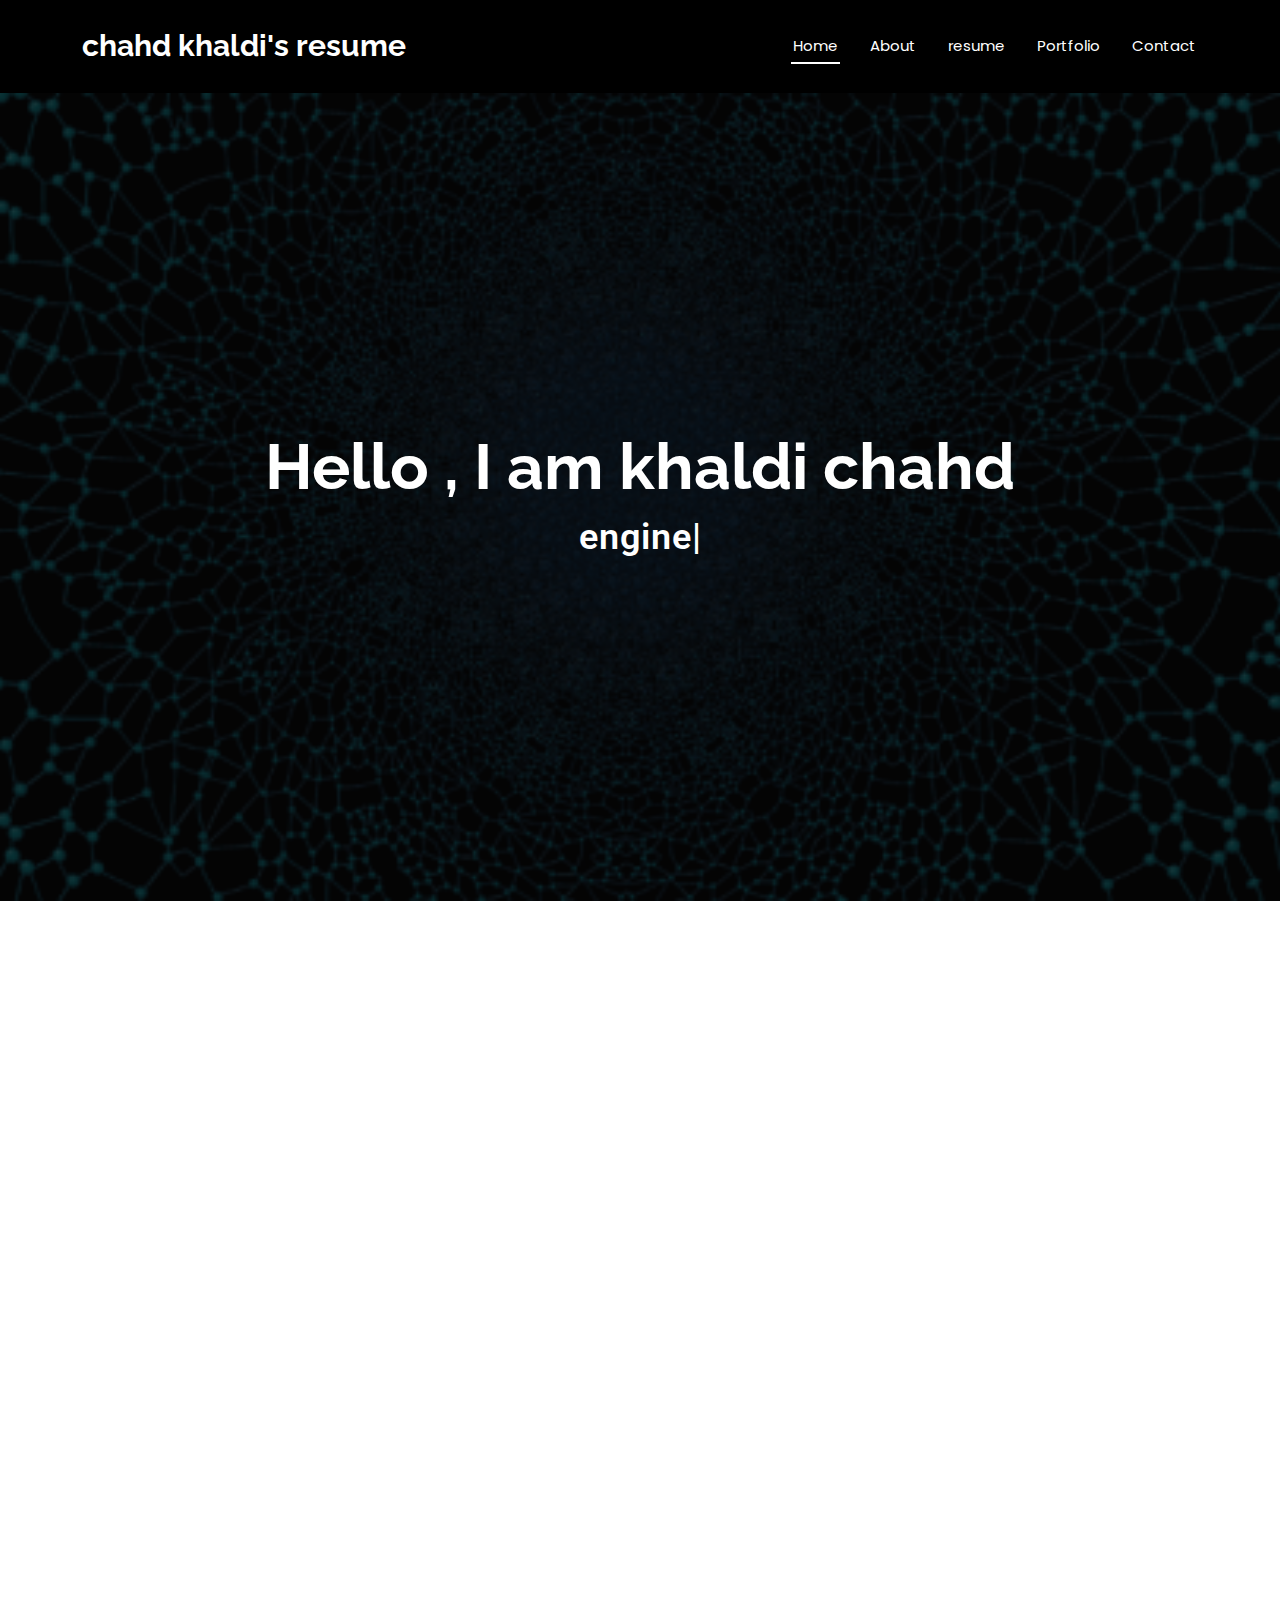
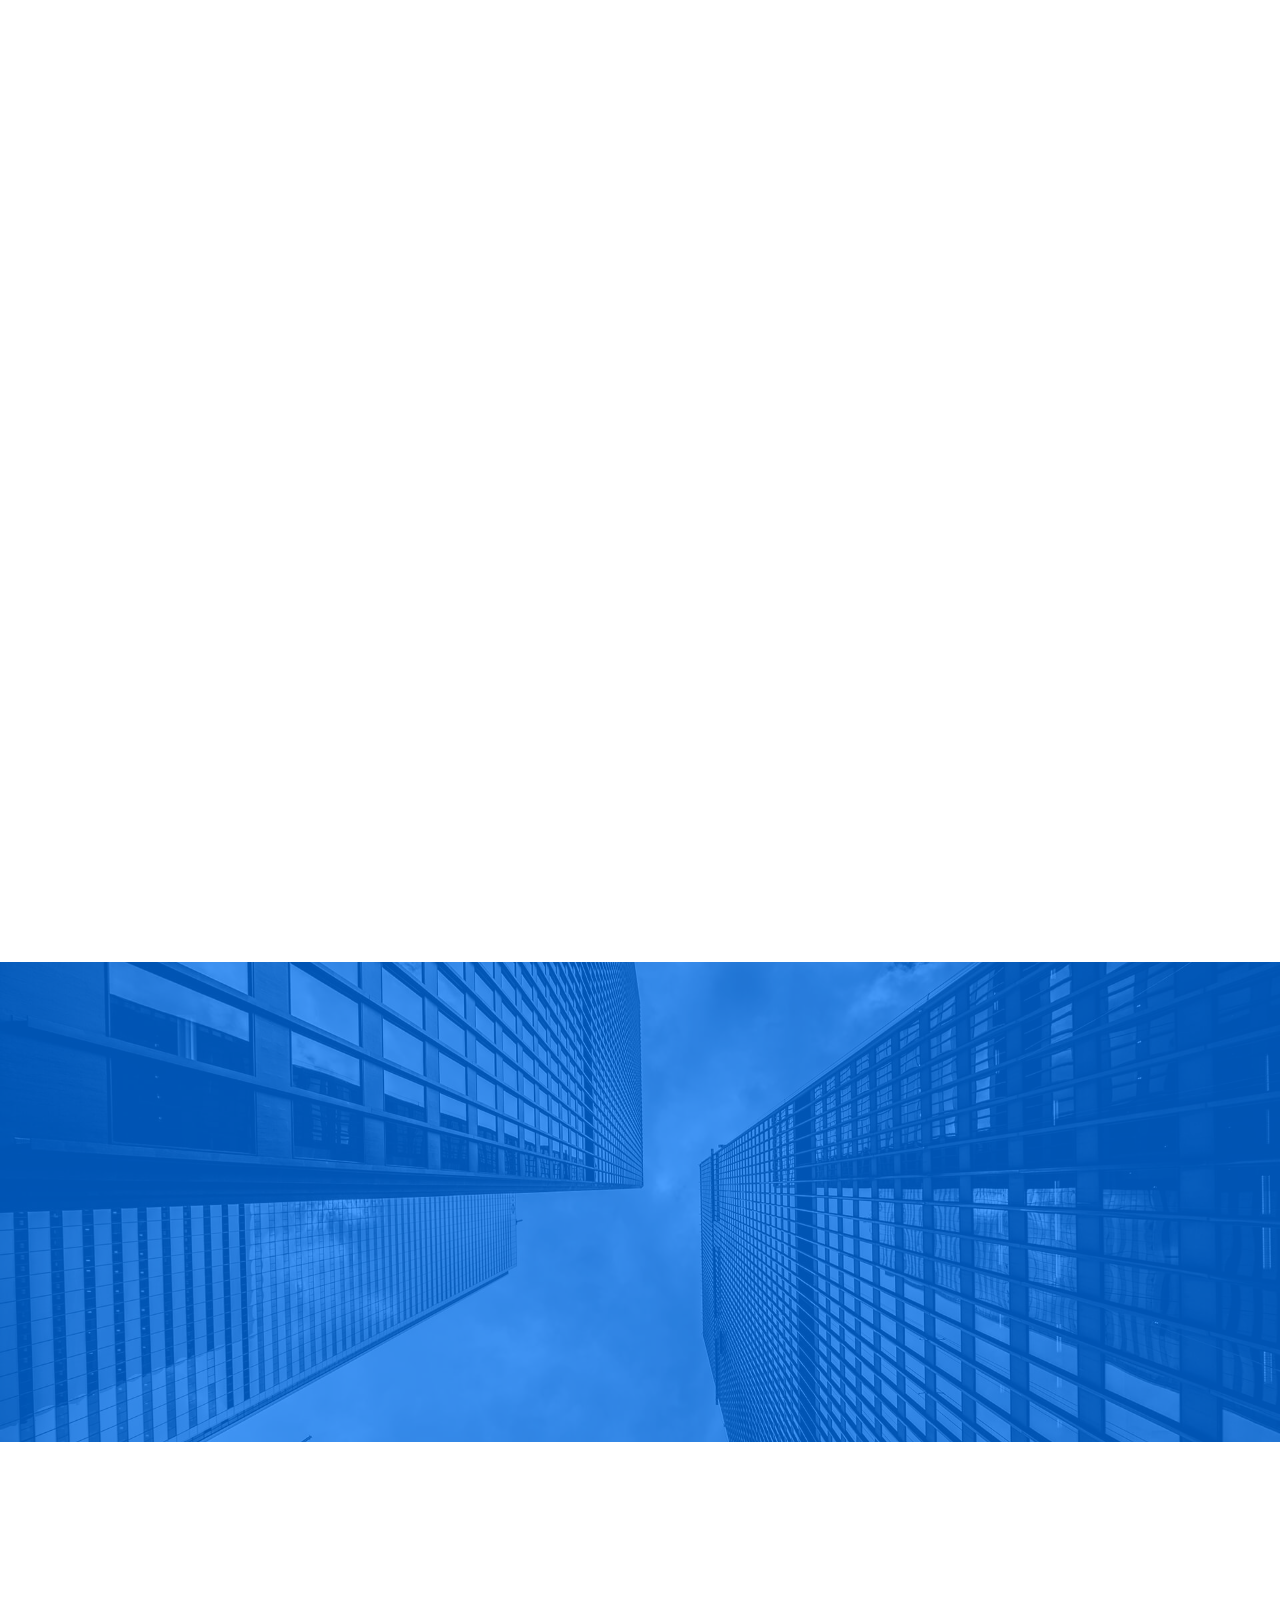
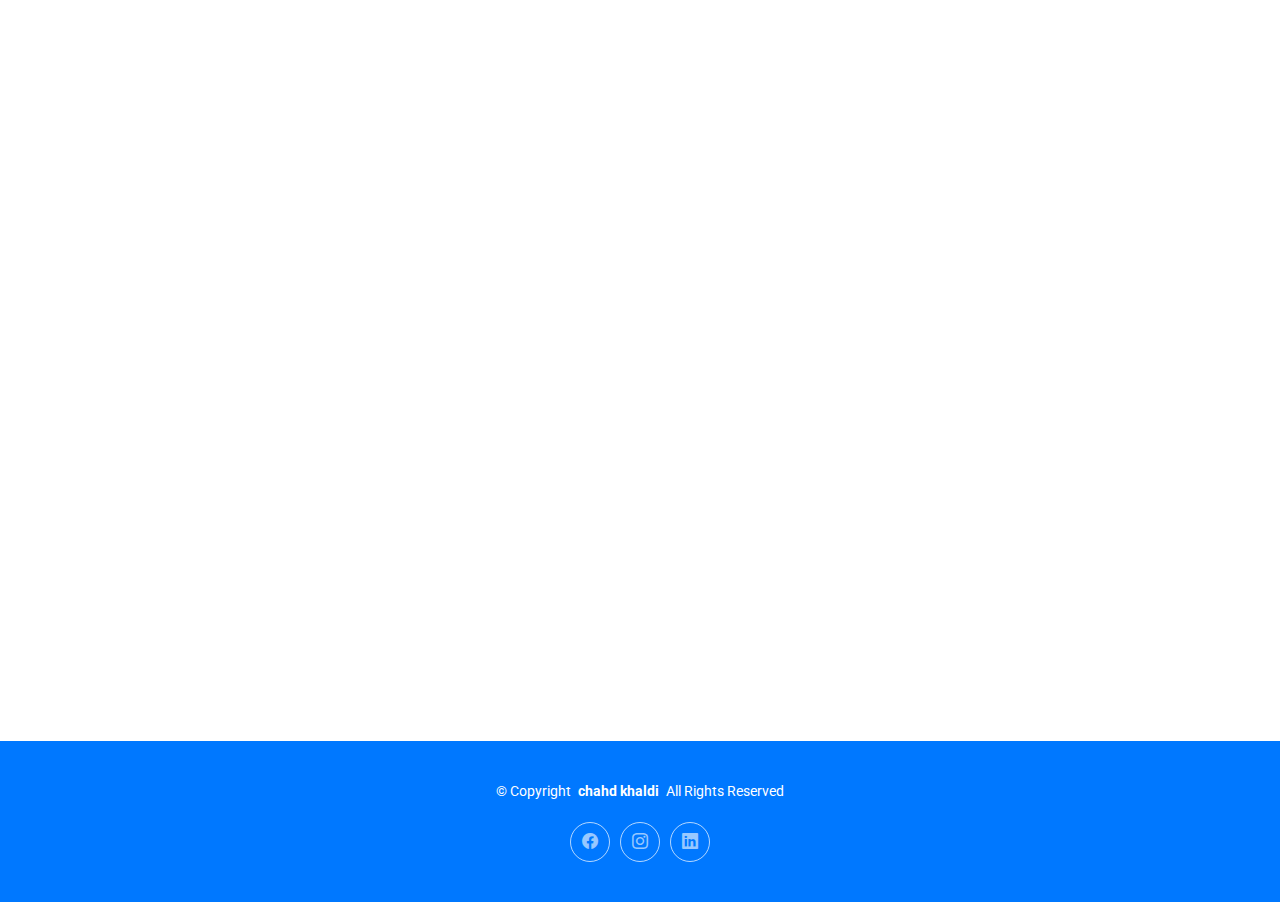
<file: index.html>
<!DOCTYPE html>
<html lang="en">

<head>
  <meta charset="utf-8">
  <meta content="width=device-width, initial-scale=1.0" name="viewport">
  <title>chahd khaldi's resume</title>
  <meta name="description" content="">
  <meta name="keywords" content="">

  <!-- Favicons -->
  <link href="assets/img/favicon.png" rel="icon">
  <link href="assets/img/apple-touch-icon.png" rel="apple-touch-icon">

  <!-- Fonts -->
  <link href="https://fonts.googleapis.com" rel="preconnect">
  <link href="https://fonts.gstatic.com" rel="preconnect" crossorigin>
  <link href="https://fonts.googleapis.com/css2?family=Roboto:ital,wght@0,100;0,300;0,400;0,500;0,700;0,900;1,100;1,300;1,400;1,500;1,700;1,900&family=Poppins:ital,wght@0,100;0,200;0,300;0,400;0,500;0,600;0,700;0,800;0,900;1,100;1,200;1,300;1,400;1,500;1,600;1,700;1,800;1,900&family=Raleway:ital,wght@0,100;0,200;0,300;0,400;0,500;0,600;0,700;0,800;0,900;1,100;1,200;1,300;1,400;1,500;1,600;1,700;1,800;1,900&display=swap" rel="stylesheet">

  <!-- Vendor CSS Files -->
  <link href="assets/vendor/bootstrap/css/bootstrap.min.css" rel="stylesheet">
  <link href="assets/vendor/bootstrap-icons/bootstrap-icons.css" rel="stylesheet">
  <link href="assets/vendor/aos/aos.css" rel="stylesheet">
  <link href="assets/vendor/glightbox/css/glightbox.min.css" rel="stylesheet">
  <link href="assets/vendor/swiper/swiper-bundle.min.css" rel="stylesheet">

  <!-- Main CSS File -->
  <link href="assets/css/main.css" rel="stylesheet">

  <!-- =======================================================
  * Template Name: DevFolio
  * Template URL: https://bootstrapmade.com/devfolio-bootstrap-portfolio-html-template/
  * Updated: Aug 07 2024 with Bootstrap v5.3.3
  * Author: BootstrapMade.com
  * License: https://bootstrapmade.com/license/
  ======================================================== -->
</head>

<body class="index-page">

  <header id="header" class="header d-flex align-items-center sticky-top">
    <div class="container-fluid container-xl position-relative d-flex align-items-center justify-content-between">

      <a href="index.html" class="logo d-flex align-items-center">
        <!-- Uncomment the line below if you also wish to use an image logo -->
        <!-- <img src="assets/img/logo.png" alt=""> -->
        <h1 class="sitename">chahd khaldi's resume</h1>
      </a>

      <nav id="navmenu" class="navmenu">
        <ul>
          <li><a href="#hero" class="active">Home<br></a></li>
          <li><a href="#about">About</a></li>
          <li><a href="#resume">resume</a></li>
          <li><a href="#portfolio">Portfolio</a></li>
          <li><a href="#contact">Contact</a></li>
        </ul>
        <i class="mobile-nav-toggle d-xl-none bi bi-list"></i>
      </nav>

    </div>
  </header>

  <main class="main">

    <!-- Hero Section -->
    <section id="hero" class="hero section dark-background">

      <img src="assets/img/0_YYsgfbtY38P4Vl5U.png" alt="" data-aos="fade-in">

      <div class="container d-flex flex-column align-items-center justify-content-center text-center" data-aos="fade-up" data-aos-delay="100">
        <h2>Hello , I am khaldi chahd</h2>
        <p><span class="typed" data-typed-items="engineer, Developer, Freelancer, learner"></span></p>
      </div>

    </section><!-- /Hero Section -->

    <!-- About Section -->
    <section id="about" class="about section">

      <div class="container" data-aos="fade-up" data-aos-delay="100">

        <div class="row gy-4">
          <div class="col-md-6">

            <div class="row justify-content-between gy-4">
              <div class="col-lg-5">
                <img src="assets/img/pdp.jpg" class="img-fluid" alt="">
              </div>
              <div class="col-lg-7 about-info">
                <p><strong>Name: </strong> <span>khaldi chahd</span></p>
                <p><strong>Profile: </strong> <span>it engineering student</span></p>
                <p><strong>Email: </strong> <span>chahd.khaldi@esprit.tn</span></p>
                <p><strong>Phone: </strong> <span>(216) 58911032 </span></p>
              </div>
            </div>

            <div class="skills-grid">
              <h3>My Tech Stack</h3>
              <div class="skill-cards">
                <!-- C -->
                <div class="skill-card" data-skill="90">
                  <div class="skill-icon"><i class="devicon-c-plain"></i></div>
                  <h4>C</h4>
                  <div class="skill-bar">
                    <div class="skill-progress" style="width: 90%"></div>
                  </div>
                  <span class="skill-percent">90%</span>
                </div>
            
                <!-- C++ -->
                <div class="skill-card" data-skill="85">
                  <div class="skill-icon"><i class="devicon-cplusplus-plain"></i></div>
                  <h4>C++</h4>
                  <div class="skill-bar">
                    <div class="skill-progress" style="width: 85%"></div>
                  </div>
                  <span class="skill-percent">85%</span>
                </div>
            
                <!-- Java -->
                <div class="skill-card" data-skill="80">
                  <div class="skill-icon"><i class="devicon-java-plain"></i></div>
                  <h4>Java</h4>
                  <div class="skill-bar">
                    <div class="skill-progress" style="width: 80%"></div>
                  </div>
                  <span class="skill-percent">80%</span>
                </div>
            
                <!-- Linux -->
                <div class="skill-card" data-skill="75">
                  <div class="skill-icon"><i class="devicon-linux-plain"></i></div>
                  <h4>Linux</h4>
                  <div class="skill-bar">
                    <div class="skill-progress" style="width: 75%"></div>
                  </div>
                  <span class="skill-percent">75%</span>
                </div>
            
                <!-- Symfony -->
                <div class="skill-card" data-skill="70">
                  <div class="skill-icon"><i class="devicon-symfony-original"></i></div>
                  <h4>Symfony</h4>
                  <div class="skill-bar">
                    <div class="skill-progress" style="width: 70%"></div>
                  </div>
                  <span class="skill-percent">70%</span>
                </div>
            
                <!-- MySQL -->
                <div class="skill-card" data-skill="85">
                  <div class="skill-icon"><i class="devicon-mysql-plain"></i></div>
                  <h4>MySQL</h4>
                  <div class="skill-bar">
                    <div class="skill-progress" style="width: 85%"></div>
                  </div>
                  <span class="skill-percent">85%</span>
                </div>
            
                <!-- FlutterFlow -->
                <div class="skill-card" data-skill="60">
                  <div class="skill-icon"><i class="devicon-flutter-plain"></i></div>
                  <h4>FlutterFlow</h4>
                  <div class="skill-bar">
                    <div class="skill-progress" style="width: 60%"></div>
                  </div>
                  <span class="skill-percent">60%</span>
                </div>
            
                <!-- JavaScript -->
                <div class="skill-card" data-skill="75">
                  <div class="skill-icon"><i class="devicon-javascript-plain"></i></div>
                  <h4>JavaScript</h4>
                  <div class="skill-bar">
                    <div class="skill-progress" style="width: 75%"></div>
                  </div>
                  <span class="skill-percent">75%</span>
                </div>
            
                <!-- PHP -->
                <div class="skill-card" data-skill="80">
                  <div class="skill-icon"><i class="devicon-php-plain"></i></div>
                  <h4>PHP</h4>
                  <div class="skill-bar">
                    <div class="skill-progress" style="width: 80%"></div>
                  </div>
                  <span class="skill-percent">80%</span>
                </div>
            
                <!-- Qt -->
                <div class="skill-card" data-skill="65">
                  <div class="skill-icon"></div>
                  <h4>Qt</h4>
                  <div class="skill-bar">
                    <div class="skill-progress" style="width: 65%"></div>
                  </div>
                  <span class="skill-percent">65%</span>
                </div>
              </div>
            </div>

          <div class="col-md-6">
            <div class="about-me">
              <h4>About me</h4>
              <p>
                a passionate IT Engineering student with a strong focus on Artificial Intelligence, Software Development, and Open-Source Contributions, I thrive on solving complex problems through code. With hands-on experience in Python, Java, C++, and Machine Learning frameworks, I actively build projects that bridge theory with real-world applications.
              </p>
              <p>
                I am deeply curious about AI advancements, automation, and cloud technologies, and I constantly challenge myself by participating in hackathons, research projects, and collaborative coding initiatives. My goal is to leverage cutting-edge technology to create scalable, intelligent solutions that drive innovation.
              </p>
            </div>
          </div>
        </div>

      </div>

    </section><!-- /About Section -->

    <!-- Resume Section -->
    <section id="resume" class="resume section">

      <!-- Section Title -->
      <div class="container section-title" data-aos="fade-up">
        <h2>Resume</h2>
      </div><!-- End Section Title -->

      <div class="container">

        <div class="row">

          <div class="col-lg-6" data-aos="fade-up" data-aos-delay="100">
            <h3 class="resume-title">Education</h3>
            <div class="resume-item">
              <h4>it engineering  </h4>
              <h5>2022 - Present</h5>
              <p><em>Ecole Supérieure Privée d'Ingénierie et de Technologies</em></p>
            </div><!-- Edn Resume Item -->

            <div class="resume-item">
              <h4>Baccalauriat</h4>
              <h5>2017 - 2022</h5>
              <p><em>lycée route chouigui tebourba</em></p>
            </div><!-- Edn Resume Item -->

          </div>

          <div class="col-lg-6" data-aos="fade-up" data-aos-delay="200">
            <h3 class="resume-title">Professional Experience</h3>
            <div class="resume-item">
              <h4>internship at Tunisie Telecom</h4>
              <h5>2023</h5>
              <p><em>manouba,tunisia </em></p>
              <ul>
                <li>Through hands-on experience and guidance from experienced professionals(it engineer , telecommunication engineer ) I gained a deep understanding of PHP's intricacies and its seamless integration with databases using MySQL.</li>
               
              </ul>
            </div><!-- Edn Resume Item -->

          </div>

        </div>

      </div>

    </section><!-- /Resume Section -->
    <!-- Portfolio Section -->
    <section id="portfolio" class="portfolio section">

      <!-- Section Title -->
      <div class="container section-title" data-aos="fade-up">
        <h2>Portfolio</h2>
        <p>here's some of my projects that i have done and you could find them all in my github profile</p>
      </div><!-- End Section Title -->


          <div class="row gy-4 isotope-container" data-aos="fade-up" data-aos-delay="200">

            <div class="col-lg-4 col-md-6 portfolio-item isotope-item filter-app">
              <img src="assets/img/portfolio/ss (12).png" class="img-fluid" alt="">
              <div class="portfolio-info">
                <h4>projet Tirfly</h4>
                <p>agence de voyage en ligne</p>
              
              </div>
            </div><!-- End Portfolio Item -->

            <div class="col-lg-4 col-md-6 portfolio-item isotope-item filter-product">
              <img src="assets/img/portfolio/Capture d'écran 2025-06-12 194108.png" class="img-fluid" alt="">
              <div class="portfolio-info">
                <h4>Projets Gotrip</h4>
                <p>agence de booking en ligne</p>
              
              </div>
            </div><!-- End Portfolio Item -->

            <div class="col-lg-4 col-md-6 portfolio-item isotope-item filter-branding">
              <img src="assets/img/2d-game-sample.JPG" class="img-fluid" alt="">
              <div class="portfolio-info">
                <h4>2D video game</h4>
                <p>a video game with c language</p>
                
              </div>
            </div><!-- End Portfolio Item -->

            <div class="col-lg-4 col-md-6 portfolio-item isotope-item filter-books">
              <img src="assets/img/portfolio/Capture d'écran 2025-06-03 031709.png" class="img-fluid" alt="">
              <div class="portfolio-info">
                <h4>maquette ip routing</h4>
                <p>switched network and ip routing </p>
              </div>
            </div><!-- End Portfolio Item -->
          </div><!-- End Portfolio Container -->

      



             

    <!-- Testimonials Section -->
    <section id="testimonials" class="testimonials section accent-background">

      <img src="assets/img/testimonials-bg.jpg" class="testimonials-bg" alt="">

      <div class="container" data-aos="fade-up" data-aos-delay="100">

        <div class="swiper init-swiper">
          <script type="application/json" class="swiper-config">
            {
              "loop": true,
              "speed": 600,
              "autoplay": {
                "delay": 5000
              },
              "slidesPerView": "auto",
              "pagination": {
                "el": ".swiper-pagination",
                "type": "bullets",
                "clickable": true
              }
            }
          </script>
          <div class="swiper-wrapper">

            <div class="swiper-slide">
              <div class="testimonial-item">
                <img src="assets/img/s.jpg" class="testimonial-img" alt="">
                <h3>Samer Riahi</h3>
                <div class="stars">
                  <i class="bi bi-star-fill"></i><i class="bi bi-star-fill"></i><i class="bi bi-star-fill"></i><i class="bi bi-star-fill"></i><i class="bi bi-star-fill"></i>
                </div>
                <p>
                  <i class="bi bi-quote quote-icon-left"></i>
                  <span>"Working with chahd was a game-changer for our project. They always brought ambitious ideas to the table and backed them up with solid technical solutions. What impressed me most was their ability to stay focused under pressure while motivating the whole team to aim higher. Their work ethic and passion for engineering are unmatched."</span>
                  <i class="bi bi-quote quote-icon-right"></i>
                </p>
              </div>
            </div><!-- End testimonial item -->

            <div class="swiper-slide">
              <div class="testimonial-item">
                <h3>Mohamed Trabelsi</h3>
                <div class="stars">
                  <i class="bi bi-star-fill"></i><i class="bi bi-star-fill"></i><i class="bi bi-star-fill"></i><i class="bi bi-star-fill"></i><i class="bi bi-star-fill"></i>
                </div>
                <p>
                  <i class="bi bi-quote quote-icon-left"></i>
                  <span>"During chahd’s internship at our company, they showed an exceptional mix of curiosity, professionalism, and technical skill. They quickly adapted to our tools and made valuable contributions to our project workflows. Their proactive mindset and strong analytical thinking make them a standout candidate in any engineering team."</span>
                  <i class="bi bi-quote quote-icon-right"></i>
                </p>
              </div>
            </div><!-- End testimonial item -->

            <div class="swiper-slide">
              <div class="testimonial-item">
                <img src="assets/img/a.jpg" class="testimonial-img" alt="">
                <h3>aziz ghassel </h3>
                <div class="stars">
                  <i class="bi bi-star-fill"></i><i class="bi bi-star-fill"></i><i class="bi bi-star-fill"></i><i class="bi bi-star-fill"></i><i class="bi bi-star-fill"></i>
                </div>
                <p>
                  <i class="bi bi-quote quote-icon-left"></i>
                  <span>"chahd has that rare mix of creativity and discipline. During our collaboration, they consistently came up with clever solutions to tough engineering problems. Their ambition pushes the entire group forward, and they’re always the first to dive into new challenges. It’s clear they’re destined for big things in the field."</span>
                  <i class="bi bi-quote quote-icon-right"></i>
                </p>
              </div>
            </div><!-- End testimonial item -->
          </div>
          <div class="swiper-pagination"></div>
        </div>

      </div>

    </section><!-- /Testimonials Section -->

    <!-- Contact Section -->
    <section id="contact" class="contact section">

      <!-- Section Title -->
      <div class="container section-title" data-aos="fade-up">
        <h2>Contact</h2>
        <p>don't hesitate to reach us</p>
      </div><!-- End Section Title -->

      <div class="container" data-aos="fade-up" data-aos-delay="100">

        <div class="info-wrap" data-aos="fade-up" data-aos-delay="200">
          <div class="row gy-5">

            <div class="col-lg-4">
              <div class="info-item d-flex align-items-center">
                <i class="bi bi-geo-alt flex-shrink-0"></i>
                <div>
                  <h3>Address</h3>
                  <p>Tunis,Tunisia</p>
                </div>
              </div>
            </div><!-- End Info Item -->

            <div class="col-lg-4">
              <div class="info-item d-flex align-items-center">
                <i class="bi bi-telephone flex-shrink-0"></i>
                <div>
                  <h3>Call Us</h3>
                  <p>+216 58911032</p>
                </div>
              </div>
            </div><!-- End Info Item -->

            <div class="col-lg-4">
              <div class="info-item d-flex align-items-center">
                <i class="bi bi-envelope flex-shrink-0"></i>
                <div>
                  <h3>Email Us</h3>
                  <p>chahd.ca@gmail.com</p>
                </div>
              </div>
            </div><!-- End Info Item -->

          </div>
        </div>

        <form action="forms/contact.php" method="post" class="php-email-form" data-aos="fade-up" data-aos-delay="300">
          <div class="row gy-4">

            <div class="col-md-6">
              <input type="text" name="name" class="form-control" placeholder="Your Name" required="">
            </div>

            <div class="col-md-6 ">
              <input type="email" class="form-control" name="email" placeholder="Your Email" required="">
            </div>

            <div class="col-md-12">
              <input type="text" class="form-control" name="subject" placeholder="Subject" required="">
            </div>

            <div class="col-md-12">
              <textarea class="form-control" name="message" rows="6" placeholder="Message" required=""></textarea>
            </div>

            <div class="col-md-12 text-center">
              <div class="loading">Loading</div>
              <div class="error-message"></div>
              <div class="sent-message">Your message has been sent. Thank you!</div>

              <button type="submit">Send Message</button>
            </div>

          </div>
        </form><!-- End Contact Form -->

      </div>

    </section><!-- /Contact Section -->

  </main>

  <footer id="footer" class="footer accent-background">

    <div class="container">
      <div class="copyright text-center ">
        <p>© <span>Copyright</span> <strong class="px-1 sitename">chahd khaldi</strong> <span>All Rights Reserved</span></p>
      </div>
      <div class="social-links d-flex justify-content-center">
        <a href="https://www.facebook.com/chahd.khaldi.2025/"><i class="bi bi-facebook"></i></a>
        <a href="https://www.instagram.com/chahd_khaldi/"><i class="bi bi-instagram"></i></a>
        <a href="https://www.linkedin.com/in/chahd-khaldi-361a22218/"><i class="bi bi-linkedin"></i></a>
      </div>
     

  </footer>

  <!-- Scroll Top -->
  <a href="#" id="scroll-top" class="scroll-top d-flex align-items-center justify-content-center"><i class="bi bi-arrow-up-short"></i></a>

  <!-- Preloader -->
  <div id="preloader"></div>

  <!-- Vendor JS Files -->
  <script src="assets/vendor/bootstrap/js/bootstrap.bundle.min.js"></script>
  <script src="assets/vendor/php-email-form/validate.js"></script>
  <script src="assets/vendor/aos/aos.js"></script>
  <script src="assets/vendor/typed.js/typed.umd.js"></script>
  <script src="assets/vendor/waypoints/noframework.waypoints.js"></script>
  <script src="assets/vendor/purecounter/purecounter_vanilla.js"></script>
  <script src="assets/vendor/glightbox/js/glightbox.min.js"></script>
  <script src="assets/vendor/imagesloaded/imagesloaded.pkgd.min.js"></script>
  <script src="assets/vendor/isotope-layout/isotope.pkgd.min.js"></script>
  <script src="assets/vendor/swiper/swiper-bundle.min.js"></script>

  <!-- Main JS File -->
  <script src="assets/js/main.js"></script>

</body>

</html>
</file>
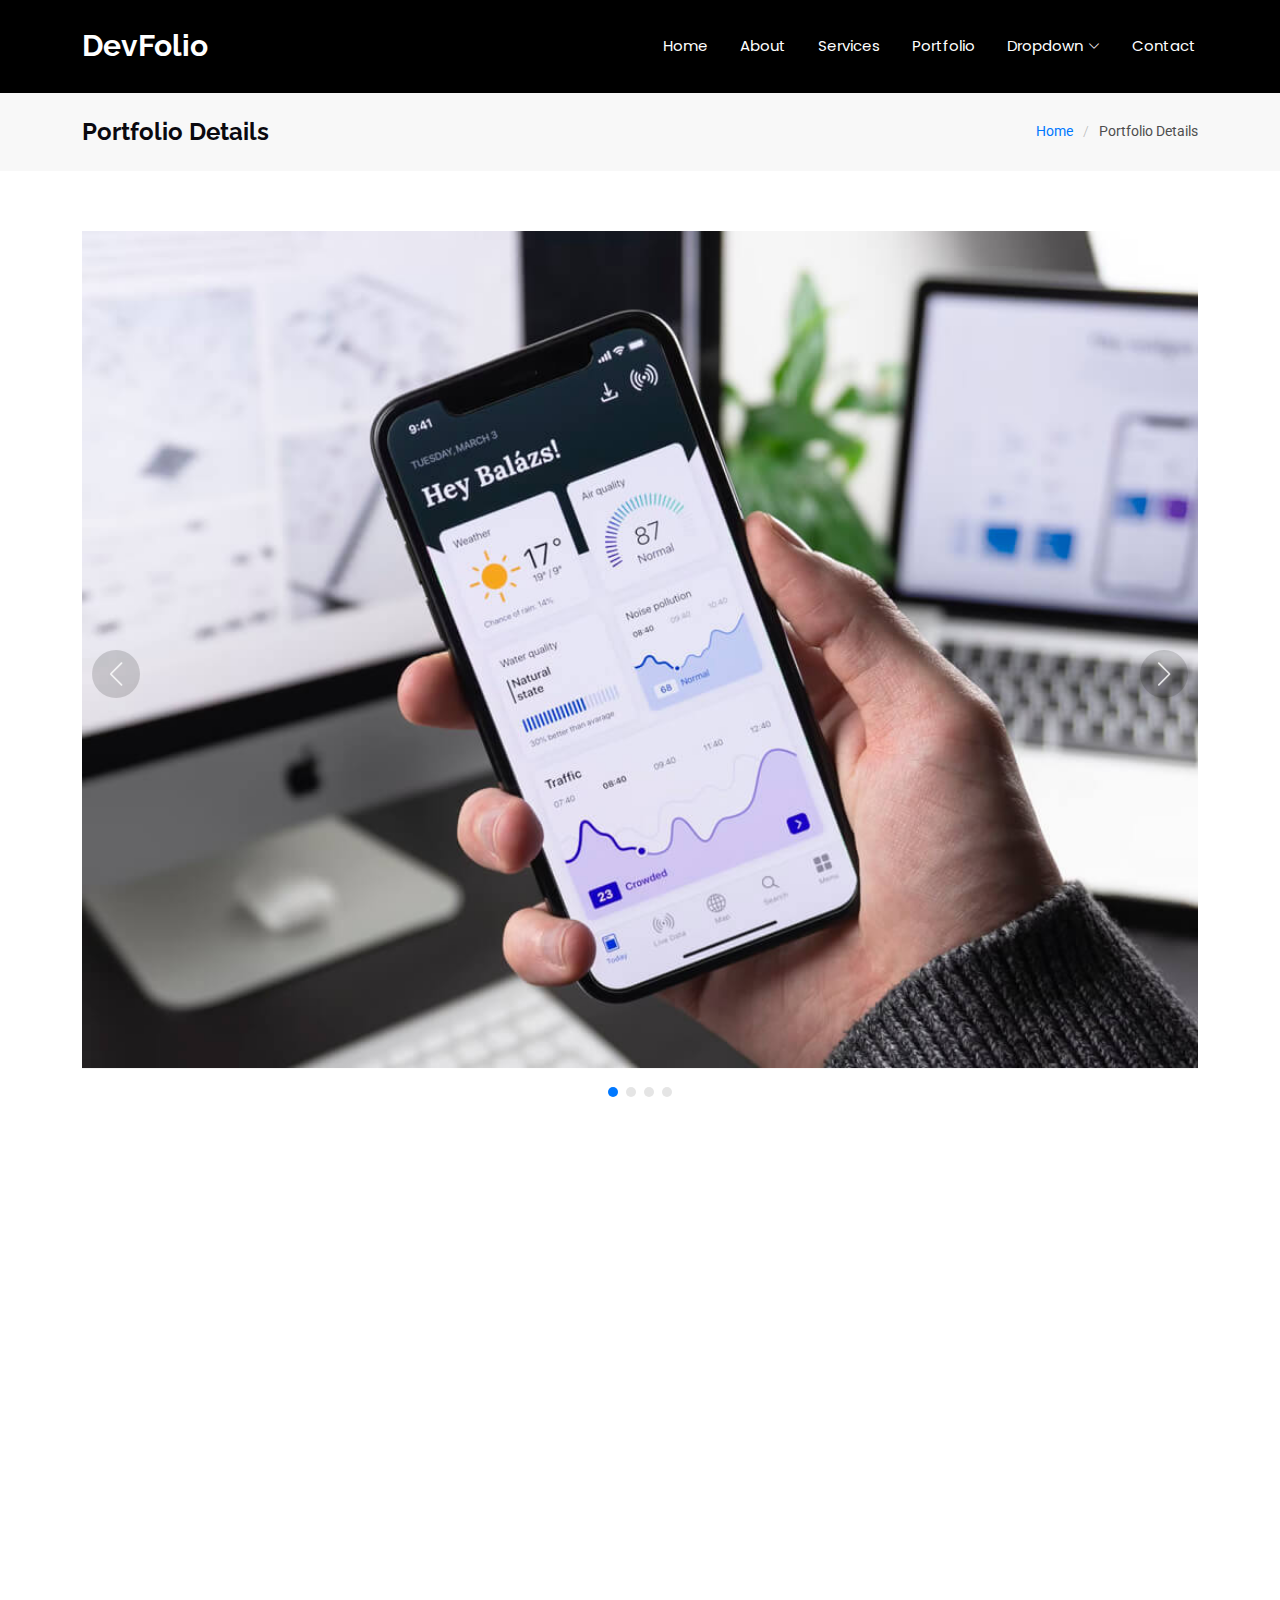
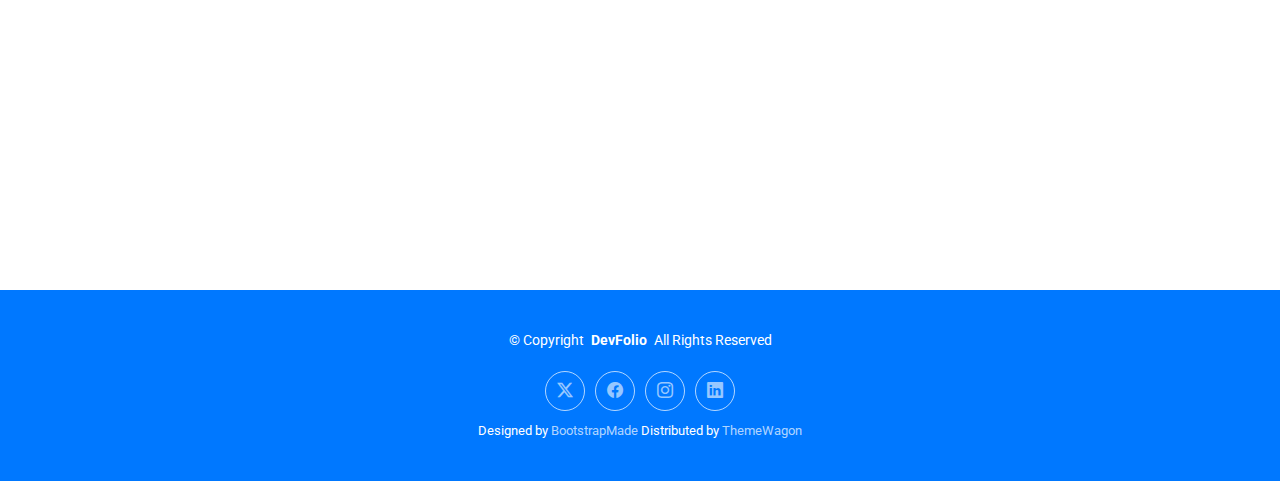
<file: portfolio-details.html>
<!DOCTYPE html>
<html lang="en">

<head>
  <meta charset="utf-8">
  <meta content="width=device-width, initial-scale=1.0" name="viewport">
  <title>Portfolio Details - DevFolio Bootstrap Template</title>
  <meta name="description" content="">
  <meta name="keywords" content="">

  <!-- Favicons -->
  <link href="assets/img/favicon.png" rel="icon">
  <link href="assets/img/apple-touch-icon.png" rel="apple-touch-icon">

  <!-- Fonts -->
  <link href="https://fonts.googleapis.com" rel="preconnect">
  <link href="https://fonts.gstatic.com" rel="preconnect" crossorigin>
  <link href="https://fonts.googleapis.com/css2?family=Roboto:ital,wght@0,100;0,300;0,400;0,500;0,700;0,900;1,100;1,300;1,400;1,500;1,700;1,900&family=Poppins:ital,wght@0,100;0,200;0,300;0,400;0,500;0,600;0,700;0,800;0,900;1,100;1,200;1,300;1,400;1,500;1,600;1,700;1,800;1,900&family=Raleway:ital,wght@0,100;0,200;0,300;0,400;0,500;0,600;0,700;0,800;0,900;1,100;1,200;1,300;1,400;1,500;1,600;1,700;1,800;1,900&display=swap" rel="stylesheet">

  <!-- Vendor CSS Files -->
  <link href="assets/vendor/bootstrap/css/bootstrap.min.css" rel="stylesheet">
  <link href="assets/vendor/bootstrap-icons/bootstrap-icons.css" rel="stylesheet">
  <link href="assets/vendor/aos/aos.css" rel="stylesheet">
  <link href="assets/vendor/glightbox/css/glightbox.min.css" rel="stylesheet">
  <link href="assets/vendor/swiper/swiper-bundle.min.css" rel="stylesheet">

  <!-- Main CSS File -->
  <link href="assets/css/main.css" rel="stylesheet">

  <!-- =======================================================
  * Template Name: DevFolio
  * Template URL: https://bootstrapmade.com/devfolio-bootstrap-portfolio-html-template/
  * Updated: Aug 07 2024 with Bootstrap v5.3.3
  * Author: BootstrapMade.com
  * License: https://bootstrapmade.com/license/
  ======================================================== -->
</head>

<body class="portfolio-details-page">

  <header id="header" class="header d-flex align-items-center sticky-top">
    <div class="container-fluid container-xl position-relative d-flex align-items-center justify-content-between">

      <a href="index.html" class="logo d-flex align-items-center">
        <!-- Uncomment the line below if you also wish to use an image logo -->
        <!-- <img src="assets/img/logo.png" alt=""> -->
        <h1 class="sitename">DevFolio</h1>
      </a>

      <nav id="navmenu" class="navmenu">
        <ul>
          <li><a href="#hero">Home<br></a></li>
          <li><a href="#about">About</a></li>
          <li><a href="#services">Services</a></li>
          <li><a href="#portfolio">Portfolio</a></li>
          <li class="dropdown"><a href="#"><span>Dropdown</span> <i class="bi bi-chevron-down toggle-dropdown"></i></a>
            <ul>
              <li><a href="#">Dropdown 1</a></li>
              <li class="dropdown"><a href="#"><span>Deep Dropdown</span> <i class="bi bi-chevron-down toggle-dropdown"></i></a>
                <ul>
                  <li><a href="#">Deep Dropdown 1</a></li>
                  <li><a href="#">Deep Dropdown 2</a></li>
                  <li><a href="#">Deep Dropdown 3</a></li>
                  <li><a href="#">Deep Dropdown 4</a></li>
                  <li><a href="#">Deep Dropdown 5</a></li>
                </ul>
              </li>
              <li><a href="#">Dropdown 2</a></li>
              <li><a href="#">Dropdown 3</a></li>
              <li><a href="#">Dropdown 4</a></li>
            </ul>
          </li>
          <li><a href="#contact">Contact</a></li>
        </ul>
        <i class="mobile-nav-toggle d-xl-none bi bi-list"></i>
      </nav>

    </div>
  </header>

  <main class="main">

    <!-- Page Title -->
    <div class="page-title" data-aos="fade">
      <div class="container d-lg-flex justify-content-between align-items-center">
        <h1 class="mb-2 mb-lg-0">Portfolio Details</h1>
        <nav class="breadcrumbs">
          <ol>
            <li><a href="index.html">Home</a></li>
            <li class="current">Portfolio Details</li>
          </ol>
        </nav>
      </div>
    </div><!-- End Page Title -->

    <!-- Portfolio Details Section -->
    <section id="portfolio-details" class="portfolio-details section">

      <div class="container" data-aos="fade-up">

        <div class="portfolio-details-slider swiper init-swiper">
          <script type="application/json" class="swiper-config">
            {
              "loop": true,
              "speed": 600,
              "autoplay": {
                "delay": 5000
              },
              "slidesPerView": "auto",
              "navigation": {
                "nextEl": ".swiper-button-next",
                "prevEl": ".swiper-button-prev"
              },
              "pagination": {
                "el": ".swiper-pagination",
                "type": "bullets",
                "clickable": true
              }
            }
          </script>
          <div class="swiper-wrapper align-items-center">

            <div class="swiper-slide">
              <img src="assets/img/portfolio/app-1.jpg" alt="">
            </div>

            <div class="swiper-slide">
              <img src="assets/img/portfolio/product-1.jpg" alt="">
            </div>

            <div class="swiper-slide">
              <img src="assets/img/portfolio/branding-1.jpg" alt="">
            </div>

            <div class="swiper-slide">
              <img src="assets/img/portfolio/books-1.jpg" alt="">
            </div>

          </div>
          <div class="swiper-button-prev"></div>
          <div class="swiper-button-next"></div>
          <div class="swiper-pagination"></div>
        </div>

        <div class="row justify-content-between gy-4 mt-4">

          <div class="col-lg-8" data-aos="fade-up">
            <div class="portfolio-description">
              <h2>This is an example of portfolio details</h2>
              <p>
                Autem ipsum nam porro corporis rerum. Quis eos dolorem eos itaque inventore commodi labore quia quia. Exercitationem repudiandae officiis neque suscipit non officia eaque itaque enim. Voluptatem officia accusantium nesciunt est omnis tempora consectetur dignissimos. Sequi nulla at esse enim cum deserunt eius.
              </p>
              <p>
                Amet consequatur qui dolore veniam voluptatem voluptatem sit. Non aspernatur atque natus ut cum nam et. Praesentium error dolores rerum minus sequi quia veritatis eum. Eos et doloribus doloremque nesciunt molestiae laboriosam.
              </p>

              <div class="testimonial-item">
                <p>
                  <i class="bi bi-quote quote-icon-left"></i>
                  <span>Export tempor illum tamen malis malis eram quae irure esse labore quem cillum quid cillum eram malis quorum velit fore eram velit sunt aliqua noster fugiat irure amet legam anim culpa.</span>
                  <i class="bi bi-quote quote-icon-right"></i>
                </p>
                <div>
                  <img src="assets/img/testimonials/testimonials-2.jpg" class="testimonial-img" alt="">
                  <h3>Sara Wilsson</h3>
                  <h4>Designer</h4>
                </div>
              </div>

              <p>
                Impedit ipsum quae et aliquid doloribus et voluptatem quasi. Perspiciatis occaecati earum et magnam animi. Quibusdam non qui ea vitae suscipit vitae sunt. Repudiandae incidunt cumque minus deserunt assumenda tempore. Delectus voluptas necessitatibus est.
              </p>

              <p>
                Sunt voluptatum sapiente facilis quo odio aut ipsum repellat debitis. Molestiae et autem libero. Explicabo et quod necessitatibus similique quis dolor eum. Numquam eaque praesentium rem et qui nesciunt.
              </p>

            </div>
          </div>

          <div class="col-lg-3" data-aos="fade-up" data-aos-delay="100">
            <div class="portfolio-info">
              <h3>Project information</h3>
              <ul>
                <li><strong>Category</strong> Web design</li>
                <li><strong>Client</strong> ASU Company</li>
                <li><strong>Project date</strong> 01 March, 2020</li>
                <li><strong>Project URL</strong> <a href="#">www.example.com</a></li>
                <li><a href="#" class="btn-visit align-self-start">Visit Website</a></li>
              </ul>
            </div>
          </div>

        </div>

      </div>

    </section><!-- /Portfolio Details Section -->

  </main>

  <footer id="footer" class="footer accent-background">

    <div class="container">
      <div class="copyright text-center ">
        <p>© <span>Copyright</span> <strong class="px-1 sitename">DevFolio</strong> <span>All Rights Reserved</span></p>
      </div>
      <div class="social-links d-flex justify-content-center">
        <a href=""><i class="bi bi-twitter-x"></i></a>
        <a href=""><i class="bi bi-facebook"></i></a>
        <a href=""><i class="bi bi-instagram"></i></a>
        <a href=""><i class="bi bi-linkedin"></i></a>
      </div>
      <div class="credits">
        <!-- All the links in the footer should remain intact. -->
        <!-- You can delete the links only if you've purchased the pro version. -->
        <!-- Licensing information: https://bootstrapmade.com/license/ -->
        <!-- Purchase the pro version with working PHP/AJAX contact form: [buy-url] -->
        Designed by <a href="https://bootstrapmade.com/">BootstrapMade</a> Distributed by <a href="https://themewagon.com" target="_blank">ThemeWagon</a>
      </div>
    </div>

  </footer>

  <!-- Scroll Top -->
  <a href="#" id="scroll-top" class="scroll-top d-flex align-items-center justify-content-center"><i class="bi bi-arrow-up-short"></i></a>

  <!-- Preloader -->
  <div id="preloader"></div>

  <!-- Vendor JS Files -->
  <script src="assets/vendor/bootstrap/js/bootstrap.bundle.min.js"></script>
  <script src="assets/vendor/php-email-form/validate.js"></script>
  <script src="assets/vendor/aos/aos.js"></script>
  <script src="assets/vendor/typed.js/typed.umd.js"></script>
  <script src="assets/vendor/waypoints/noframework.waypoints.js"></script>
  <script src="assets/vendor/purecounter/purecounter_vanilla.js"></script>
  <script src="assets/vendor/glightbox/js/glightbox.min.js"></script>
  <script src="assets/vendor/imagesloaded/imagesloaded.pkgd.min.js"></script>
  <script src="assets/vendor/isotope-layout/isotope.pkgd.min.js"></script>
  <script src="assets/vendor/swiper/swiper-bundle.min.js"></script>

  <!-- Main JS File -->
  <script src="assets/js/main.js"></script>

</body>

</html>
</file>
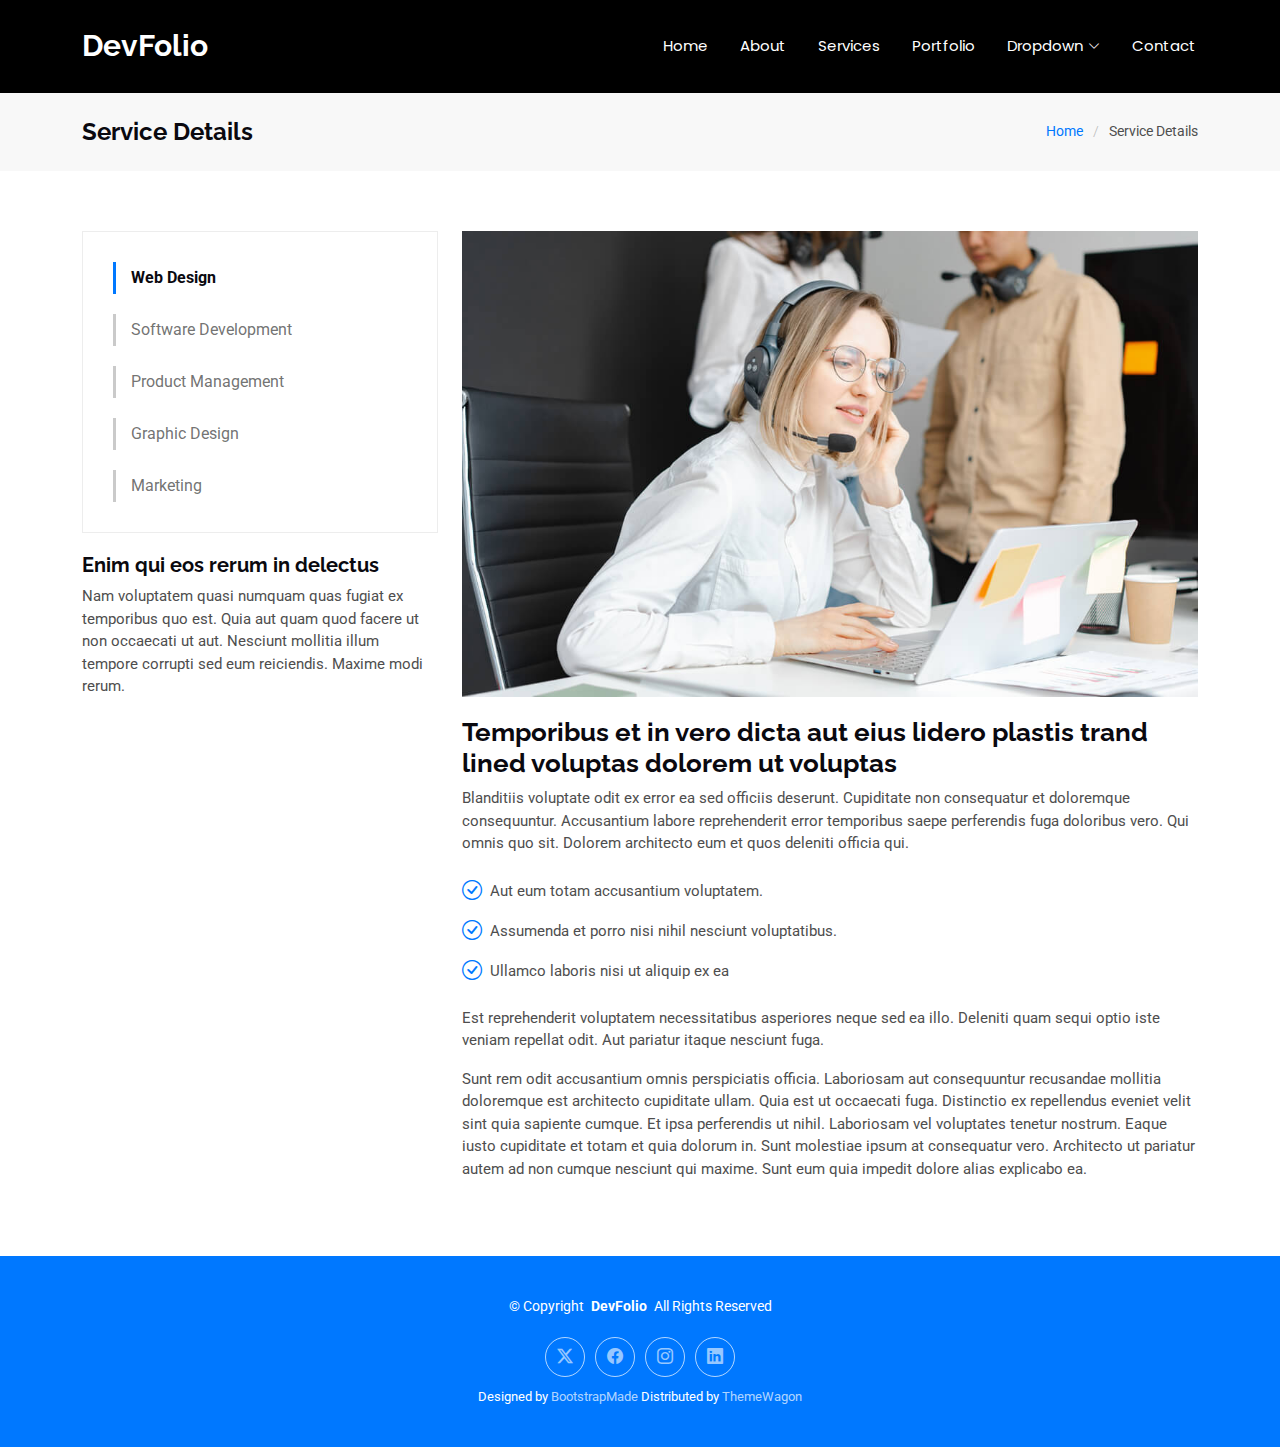
<file: service-details.html>
<!DOCTYPE html>
<html lang="en">

<head>
  <meta charset="utf-8">
  <meta content="width=device-width, initial-scale=1.0" name="viewport">
  <title>Service Details - DevFolio Bootstrap Template</title>
  <meta name="description" content="">
  <meta name="keywords" content="">

  <!-- Favicons -->
  <link href="assets/img/favicon.png" rel="icon">
  <link href="assets/img/apple-touch-icon.png" rel="apple-touch-icon">

  <!-- Fonts -->
  <link href="https://fonts.googleapis.com" rel="preconnect">
  <link href="https://fonts.gstatic.com" rel="preconnect" crossorigin>
  <link href="https://fonts.googleapis.com/css2?family=Roboto:ital,wght@0,100;0,300;0,400;0,500;0,700;0,900;1,100;1,300;1,400;1,500;1,700;1,900&family=Poppins:ital,wght@0,100;0,200;0,300;0,400;0,500;0,600;0,700;0,800;0,900;1,100;1,200;1,300;1,400;1,500;1,600;1,700;1,800;1,900&family=Raleway:ital,wght@0,100;0,200;0,300;0,400;0,500;0,600;0,700;0,800;0,900;1,100;1,200;1,300;1,400;1,500;1,600;1,700;1,800;1,900&display=swap" rel="stylesheet">

  <!-- Vendor CSS Files -->
  <link href="assets/vendor/bootstrap/css/bootstrap.min.css" rel="stylesheet">
  <link href="assets/vendor/bootstrap-icons/bootstrap-icons.css" rel="stylesheet">
  <link href="assets/vendor/aos/aos.css" rel="stylesheet">
  <link href="assets/vendor/glightbox/css/glightbox.min.css" rel="stylesheet">
  <link href="assets/vendor/swiper/swiper-bundle.min.css" rel="stylesheet">

  <!-- Main CSS File -->
  <link href="assets/css/main.css" rel="stylesheet">

  <!-- =======================================================
  * Template Name: DevFolio
  * Template URL: https://bootstrapmade.com/devfolio-bootstrap-portfolio-html-template/
  * Updated: Aug 07 2024 with Bootstrap v5.3.3
  * Author: BootstrapMade.com
  * License: https://bootstrapmade.com/license/
  ======================================================== -->
</head>

<body class="service-details-page">

  <header id="header" class="header d-flex align-items-center sticky-top">
    <div class="container-fluid container-xl position-relative d-flex align-items-center justify-content-between">

      <a href="index.html" class="logo d-flex align-items-center">
        <!-- Uncomment the line below if you also wish to use an image logo -->
        <!-- <img src="assets/img/logo.png" alt=""> -->
        <h1 class="sitename">DevFolio</h1>
      </a>

      <nav id="navmenu" class="navmenu">
        <ul>
          <li><a href="#hero">Home<br></a></li>
          <li><a href="#about">About</a></li>
          <li><a href="#services">Services</a></li>
          <li><a href="#portfolio">Portfolio</a></li>
          <li class="dropdown"><a href="#"><span>Dropdown</span> <i class="bi bi-chevron-down toggle-dropdown"></i></a>
            <ul>
              <li><a href="#">Dropdown 1</a></li>
              <li class="dropdown"><a href="#"><span>Deep Dropdown</span> <i class="bi bi-chevron-down toggle-dropdown"></i></a>
                <ul>
                  <li><a href="#">Deep Dropdown 1</a></li>
                  <li><a href="#">Deep Dropdown 2</a></li>
                  <li><a href="#">Deep Dropdown 3</a></li>
                  <li><a href="#">Deep Dropdown 4</a></li>
                  <li><a href="#">Deep Dropdown 5</a></li>
                </ul>
              </li>
              <li><a href="#">Dropdown 2</a></li>
              <li><a href="#">Dropdown 3</a></li>
              <li><a href="#">Dropdown 4</a></li>
            </ul>
          </li>
          <li><a href="#contact">Contact</a></li>
        </ul>
        <i class="mobile-nav-toggle d-xl-none bi bi-list"></i>
      </nav>

    </div>
  </header>

  <main class="main">

    <!-- Page Title -->
    <div class="page-title" data-aos="fade">
      <div class="container d-lg-flex justify-content-between align-items-center">
        <h1 class="mb-2 mb-lg-0">Service Details</h1>
        <nav class="breadcrumbs">
          <ol>
            <li><a href="index.html">Home</a></li>
            <li class="current">Service Details</li>
          </ol>
        </nav>
      </div>
    </div><!-- End Page Title -->

    <!-- Service Details Section -->
    <section id="service-details" class="service-details section">

      <div class="container">

        <div class="row gy-4">

          <div class="col-lg-4" data-aos="fade-up" data-aos-delay="100">
            <div class="services-list">
              <a href="#" class="active">Web Design</a>
              <a href="#">Software Development</a>
              <a href="#">Product Management</a>
              <a href="#">Graphic Design</a>
              <a href="#">Marketing</a>
            </div>

            <h4>Enim qui eos rerum in delectus</h4>
            <p>Nam voluptatem quasi numquam quas fugiat ex temporibus quo est. Quia aut quam quod facere ut non occaecati ut aut. Nesciunt mollitia illum tempore corrupti sed eum reiciendis. Maxime modi rerum.</p>
          </div>

          <div class="col-lg-8" data-aos="fade-up" data-aos-delay="200">
            <img src="assets/img/services.jpg" alt="" class="img-fluid services-img">
            <h3>Temporibus et in vero dicta aut eius lidero plastis trand lined voluptas dolorem ut voluptas</h3>
            <p>
              Blanditiis voluptate odit ex error ea sed officiis deserunt. Cupiditate non consequatur et doloremque consequuntur. Accusantium labore reprehenderit error temporibus saepe perferendis fuga doloribus vero. Qui omnis quo sit. Dolorem architecto eum et quos deleniti officia qui.
            </p>
            <ul>
              <li><i class="bi bi-check-circle"></i> <span>Aut eum totam accusantium voluptatem.</span></li>
              <li><i class="bi bi-check-circle"></i> <span>Assumenda et porro nisi nihil nesciunt voluptatibus.</span></li>
              <li><i class="bi bi-check-circle"></i> <span>Ullamco laboris nisi ut aliquip ex ea</span></li>
            </ul>
            <p>
              Est reprehenderit voluptatem necessitatibus asperiores neque sed ea illo. Deleniti quam sequi optio iste veniam repellat odit. Aut pariatur itaque nesciunt fuga.
            </p>
            <p>
              Sunt rem odit accusantium omnis perspiciatis officia. Laboriosam aut consequuntur recusandae mollitia doloremque est architecto cupiditate ullam. Quia est ut occaecati fuga. Distinctio ex repellendus eveniet velit sint quia sapiente cumque. Et ipsa perferendis ut nihil. Laboriosam vel voluptates tenetur nostrum. Eaque iusto cupiditate et totam et quia dolorum in. Sunt molestiae ipsum at consequatur vero. Architecto ut pariatur autem ad non cumque nesciunt qui maxime. Sunt eum quia impedit dolore alias explicabo ea.
            </p>
          </div>

        </div>

      </div>

    </section><!-- /Service Details Section -->

  </main>

  <footer id="footer" class="footer accent-background">

    <div class="container">
      <div class="copyright text-center ">
        <p>© <span>Copyright</span> <strong class="px-1 sitename">DevFolio</strong> <span>All Rights Reserved</span></p>
      </div>
      <div class="social-links d-flex justify-content-center">
        <a href=""><i class="bi bi-twitter-x"></i></a>
        <a href=""><i class="bi bi-facebook"></i></a>
        <a href=""><i class="bi bi-instagram"></i></a>
        <a href=""><i class="bi bi-linkedin"></i></a>
      </div>
      <div class="credits">
        <!-- All the links in the footer should remain intact. -->
        <!-- You can delete the links only if you've purchased the pro version. -->
        <!-- Licensing information: https://bootstrapmade.com/license/ -->
        <!-- Purchase the pro version with working PHP/AJAX contact form: [buy-url] -->
        Designed by <a href="https://bootstrapmade.com/">BootstrapMade</a> Distributed by <a href="https://themewagon.com" target="_blank">ThemeWagon</a>
      </div>
    </div>

  </footer>

  <!-- Scroll Top -->
  <a href="#" id="scroll-top" class="scroll-top d-flex align-items-center justify-content-center"><i class="bi bi-arrow-up-short"></i></a>

  <!-- Preloader -->
  <div id="preloader"></div>

  <!-- Vendor JS Files -->
  <script src="assets/vendor/bootstrap/js/bootstrap.bundle.min.js"></script>
  <script src="assets/vendor/php-email-form/validate.js"></script>
  <script src="assets/vendor/aos/aos.js"></script>
  <script src="assets/vendor/typed.js/typed.umd.js"></script>
  <script src="assets/vendor/waypoints/noframework.waypoints.js"></script>
  <script src="assets/vendor/purecounter/purecounter_vanilla.js"></script>
  <script src="assets/vendor/glightbox/js/glightbox.min.js"></script>
  <script src="assets/vendor/imagesloaded/imagesloaded.pkgd.min.js"></script>
  <script src="assets/vendor/isotope-layout/isotope.pkgd.min.js"></script>
  <script src="assets/vendor/swiper/swiper-bundle.min.js"></script>

  <!-- Main JS File -->
  <script src="assets/js/main.js"></script>

</body>

</html>
</file>
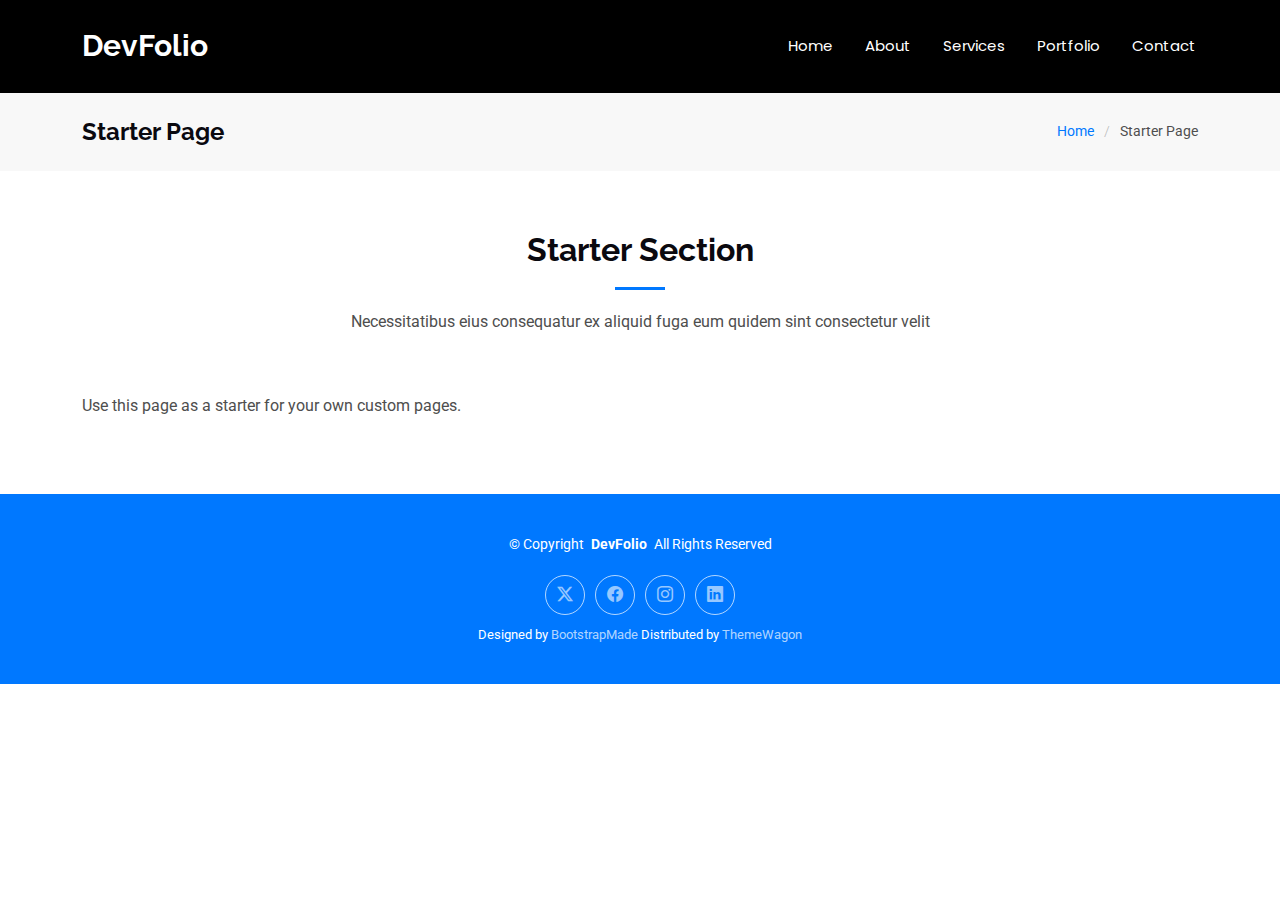
<file: starter-page.html>
<!DOCTYPE html>
<html lang="en">

<head>
  <meta charset="utf-8">
  <meta content="width=device-width, initial-scale=1.0" name="viewport">
  <title>Starter Page - DevFolio Bootstrap Template</title>
  <meta name="description" content="">
  <meta name="keywords" content="">

  <!-- Favicons -->
  <link href="assets/img/favicon.png" rel="icon">
  <link href="assets/img/apple-touch-icon.png" rel="apple-touch-icon">

  <!-- Fonts -->
  <link href="https://fonts.googleapis.com" rel="preconnect">
  <link href="https://fonts.gstatic.com" rel="preconnect" crossorigin>
  <link href="https://fonts.googleapis.com/css2?family=Roboto:ital,wght@0,100;0,300;0,400;0,500;0,700;0,900;1,100;1,300;1,400;1,500;1,700;1,900&family=Poppins:ital,wght@0,100;0,200;0,300;0,400;0,500;0,600;0,700;0,800;0,900;1,100;1,200;1,300;1,400;1,500;1,600;1,700;1,800;1,900&family=Raleway:ital,wght@0,100;0,200;0,300;0,400;0,500;0,600;0,700;0,800;0,900;1,100;1,200;1,300;1,400;1,500;1,600;1,700;1,800;1,900&display=swap" rel="stylesheet">

  <!-- Vendor CSS Files -->
  <link href="assets/vendor/bootstrap/css/bootstrap.min.css" rel="stylesheet">
  <link href="assets/vendor/bootstrap-icons/bootstrap-icons.css" rel="stylesheet">
  <link href="assets/vendor/aos/aos.css" rel="stylesheet">
  <link href="assets/vendor/glightbox/css/glightbox.min.css" rel="stylesheet">
  <link href="assets/vendor/swiper/swiper-bundle.min.css" rel="stylesheet">

  <!-- Main CSS File -->
  <link href="assets/css/main.css" rel="stylesheet">

  <!-- =======================================================
  * Template Name: DevFolio
  * Template URL: https://bootstrapmade.com/devfolio-bootstrap-portfolio-html-template/
  * Updated: Aug 07 2024 with Bootstrap v5.3.3
  * Author: BootstrapMade.com
  * License: https://bootstrapmade.com/license/
  ======================================================== -->
</head>

<body class="starter-page-page">

  <header id="header" class="header d-flex align-items-center sticky-top">
    <div class="container-fluid container-xl position-relative d-flex align-items-center justify-content-between">

      <a href="index.html" class="logo d-flex align-items-center">
        <!-- Uncomment the line below if you also wish to use an image logo -->
        <!-- <img src="assets/img/logo.png" alt=""> -->
        <h1 class="sitename">DevFolio</h1>
      </a>

      <nav id="navmenu" class="navmenu">
        <ul>
          <li><a href="#hero">Home<br></a></li>
          <li><a href="#about">About</a></li>
          <li><a href="#services">Services</a></li>
          <li><a href="#portfolio">Portfolio</a></li>
          <li><a href="#contact">Contact</a></li>
        </ul>
        <i class="mobile-nav-toggle d-xl-none bi bi-list"></i>
      </nav>

    </div>
  </header>

  <main class="main">

    <!-- Page Title -->
    <div class="page-title" data-aos="fade">
      <div class="container d-lg-flex justify-content-between align-items-center">
        <h1 class="mb-2 mb-lg-0">Starter Page</h1>
        <nav class="breadcrumbs">
          <ol>
            <li><a href="index.html">Home</a></li>
            <li class="current">Starter Page</li>
          </ol>
        </nav>
      </div>
    </div><!-- End Page Title -->

    <!-- Starter Section Section -->
    <section id="starter-section" class="starter-section section">

      <!-- Section Title -->
      <div class="container section-title" data-aos="fade-up">
        <h2>Starter Section</h2>
        <p>Necessitatibus eius consequatur ex aliquid fuga eum quidem sint consectetur velit</p>
      </div><!-- End Section Title -->

      <div class="container" data-aos="fade-up">
        <p>Use this page as a starter for your own custom pages.</p>
      </div>

    </section><!-- /Starter Section Section -->

  </main>

  <footer id="footer" class="footer accent-background">

    <div class="container">
      <div class="copyright text-center ">
        <p>© <span>Copyright</span> <strong class="px-1 sitename">DevFolio</strong> <span>All Rights Reserved</span></p>
      </div>
      <div class="social-links d-flex justify-content-center">
        <a href=""><i class="bi bi-twitter-x"></i></a>
        <a href=""><i class="bi bi-facebook"></i></a>
        <a href=""><i class="bi bi-instagram"></i></a>
        <a href=""><i class="bi bi-linkedin"></i></a>
      </div>
      <div class="credits">
        <!-- All the links in the footer should remain intact. -->
        <!-- You can delete the links only if you've purchased the pro version. -->
        <!-- Licensing information: https://bootstrapmade.com/license/ -->
        <!-- Purchase the pro version with working PHP/AJAX contact form: [buy-url] -->
        Designed by <a href="https://bootstrapmade.com/">BootstrapMade</a> Distributed by <a href="https://themewagon.com" target="_blank">ThemeWagon</a>
      </div>
    </div>

  </footer>

  <!-- Scroll Top -->
  <a href="#" id="scroll-top" class="scroll-top d-flex align-items-center justify-content-center"><i class="bi bi-arrow-up-short"></i></a>

  <!-- Preloader -->
  <div id="preloader"></div>

  <!-- Vendor JS Files -->
  <script src="assets/vendor/bootstrap/js/bootstrap.bundle.min.js"></script>
  <script src="assets/vendor/php-email-form/validate.js"></script>
  <script src="assets/vendor/aos/aos.js"></script>
  <script src="assets/vendor/typed.js/typed.umd.js"></script>
  <script src="assets/vendor/waypoints/noframework.waypoints.js"></script>
  <script src="assets/vendor/purecounter/purecounter_vanilla.js"></script>
  <script src="assets/vendor/glightbox/js/glightbox.min.js"></script>
  <script src="assets/vendor/imagesloaded/imagesloaded.pkgd.min.js"></script>
  <script src="assets/vendor/isotope-layout/isotope.pkgd.min.js"></script>
  <script src="assets/vendor/swiper/swiper-bundle.min.js"></script>

  <!-- Main JS File -->
  <script src="assets/js/main.js"></script>

</body>

</html>
</file>
<file: assets/css/main.css>
/**
* Template Name: DevFolio
* Template URL: https://bootstrapmade.com/devfolio-bootstrap-portfolio-html-template/
* Updated: Aug 07 2024 with Bootstrap v5.3.3
* Author: BootstrapMade.com
* License: https://bootstrapmade.com/license/
*/

/*--------------------------------------------------------------
# Font & Color Variables
# Help: https://bootstrapmade.com/color-system/
--------------------------------------------------------------*/
/* Fonts */
:root {
  --default-font: "Roboto",  system-ui, -apple-system, "Segoe UI", Roboto, "Helvetica Neue", Arial, "Noto Sans", "Liberation Sans", sans-serif, "Apple Color Emoji", "Segoe UI Emoji", "Segoe UI Symbol", "Noto Color Emoji";
  --heading-font: "Raleway",  sans-serif;
  --nav-font: "Poppins",  sans-serif;
}

/* Global Colors - The following color variables are used throughout the website. Updating them here will change the color scheme of the entire website */
:root { 
  --background-color: #ffffff; /* Background color for the entire website, including individual sections */
  --default-color: #4e4e4e; /* Default color used for the majority of the text content across the entire website */
  --heading-color: #0a090f; /* Color for headings, subheadings and title throughout the website */
  --accent-color: #0078ff; /* Accent color that represents your brand on the website. It's used for buttons, links, and other elements that need to stand out */
  --surface-color: #ffffff; /* The surface color is used as a background of boxed elements within sections, such as cards, icon boxes, or other elements that require a visual separation from the global background. */
  --contrast-color: #ffffff; /* Contrast color for text, ensuring readability against backgrounds of accent, heading, or default colors. */
}

/* Nav Menu Colors - The following color variables are used specifically for the navigation menu. They are separate from the global colors to allow for more customization options */
:root {
  --nav-color: #ffffff;  /* The default color of the main navmenu links */
  --nav-hover-color: #ffffff; /* Applied to main navmenu links when they are hovered over or active */
  --nav-mobile-background-color: #ffffff; /* Used as the background color for mobile navigation menu */
  --nav-dropdown-background-color: #ffffff; /* Used as the background color for dropdown items that appear when hovering over primary navigation items */
  --nav-dropdown-color: #212529; /* Used for navigation links of the dropdown items in the navigation menu. */
  --nav-dropdown-hover-color: #0078ff; /* Similar to --nav-hover-color, this color is applied to dropdown navigation links when they are hovered over. */
}

/* Color Presets - These classes override global colors when applied to any section or element, providing reuse of the sam color scheme. */

.light-background {
  --background-color: #f9f9f9;
  --surface-color: #ffffff;
}

.dark-background {
  --background-color: #060606;
  --default-color: #ffffff;
  --heading-color: #ffffff;
  --surface-color: #252525;
  --contrast-color: #ffffff;
}

.accent-background {
  --background-color: #0078ff;
  --default-color: #ffffff;
  --heading-color: #ffffff;
  --accent-color: #ffffff;
  --surface-color: #3393ff;
  --contrast-color: #ffffff;
}

/* Smooth scroll */
:root {
  scroll-behavior: smooth;
}

/*--------------------------------------------------------------
# General Styling & Shared Classes
--------------------------------------------------------------*/
body {
  color: var(--default-color);
  background-color: var(--background-color);
  font-family: var(--default-font);
}

a {
  color: var(--accent-color);
  text-decoration: none;
  transition: 0.3s;
}

a:hover {
  color: color-mix(in srgb, var(--accent-color), transparent 25%);
  text-decoration: none;
}

h1,
h2,
h3,
h4,
h5,
h6 {
  color: var(--heading-color);
  font-family: var(--heading-font);
}

/* PHP Email Form Messages
------------------------------*/
.php-email-form .error-message {
  display: none;
  background: #df1529;
  color: #ffffff;
  text-align: left;
  padding: 15px;
  margin-bottom: 24px;
  font-weight: 600;
}

.php-email-form .sent-message {
  display: none;
  color: #ffffff;
  background: #059652;
  text-align: center;
  padding: 15px;
  margin-bottom: 24px;
  font-weight: 600;
}

.php-email-form .loading {
  display: none;
  background: var(--surface-color);
  text-align: center;
  padding: 15px;
  margin-bottom: 24px;
}

.php-email-form .loading:before {
  content: "";
  display: inline-block;
  border-radius: 50%;
  width: 24px;
  height: 24px;
  margin: 0 10px -6px 0;
  border: 3px solid var(--accent-color);
  border-top-color: var(--surface-color);
  animation: php-email-form-loading 1s linear infinite;
}

@keyframes php-email-form-loading {
  0% {
    transform: rotate(0deg);
  }

  100% {
    transform: rotate(360deg);
  }
}

/*--------------------------------------------------------------
# Global Header
--------------------------------------------------------------*/
.header {
  --background-color: #000000;
  --default-color: #ffffff;
  --heading-color: #ffffff;
  color: var(--default-color);
  background-color: var(--background-color);
  padding: 20px 0;
  transition: all 0.5s;
  z-index: 997;
}

.header .logo {
  line-height: 1;
}

.header .logo img {
  max-height: 32px;
  margin-right: 8px;
}

.header .logo h1 {
  font-size: 30px;
  margin: 0;
  font-weight: 700;
  color: var(--heading-color);
}

.scrolled .header {
  box-shadow: 0px 0 18px rgba(0, 0, 0, 0.1);
}

/*--------------------------------------------------------------
# Navigation Menu
--------------------------------------------------------------*/
/* Desktop Navigation */
@media (min-width: 1200px) {
  .navmenu {
    padding: 0;
  }

  .navmenu ul {
    margin: 0;
    padding: 0;
    display: flex;
    list-style: none;
    align-items: center;
  }

  .navmenu li {
    position: relative;
  }

  .navmenu>ul>li {
    white-space: nowrap;
    padding: 15px 14px;
  }

  .navmenu>ul>li:last-child {
    padding-right: 0;
  }

  .navmenu a,
  .navmenu a:focus {
    color: var(--nav-color);
    font-size: 15px;
    padding: 0 2px;
    font-family: var(--nav-font);
    font-weight: 400;
    display: flex;
    align-items: center;
    justify-content: space-between;
    white-space: nowrap;
    transition: 0.3s;
    position: relative;
  }

  .navmenu a i,
  .navmenu a:focus i {
    font-size: 12px;
    line-height: 0;
    margin-left: 5px;
    transition: 0.3s;
  }

  .navmenu>ul>li>a:before {
    content: "";
    position: absolute;
    width: 100%;
    height: 2px;
    bottom: -6px;
    left: 0;
    background-color: var(--nav-hover-color);
    visibility: hidden;
    width: 0px;
    transition: all 0.3s ease-in-out 0s;
  }

  .navmenu a:hover:before,
  .navmenu li:hover>a:before,
  .navmenu .active:before {
    visibility: visible;
    width: 100%;
  }

  .navmenu li:hover>a,
  .navmenu .active,
  .navmenu .active:focus {
    color: var(--nav-hover-color);
  }

  .navmenu .dropdown ul {
    margin: 0;
    padding: 10px 0;
    background: var(--nav-dropdown-background-color);
    display: block;
    position: absolute;
    visibility: hidden;
    left: 14px;
    top: 130%;
    opacity: 0;
    transition: 0.3s;
    border-radius: 4px;
    z-index: 99;
    box-shadow: 0px 0px 30px rgba(0, 0, 0, 0.1);
  }

  .navmenu .dropdown ul li {
    min-width: 200px;
  }

  .navmenu .dropdown ul a {
    padding: 10px 20px;
    font-size: 15px;
    text-transform: none;
    color: var(--nav-dropdown-color);
  }

  .navmenu .dropdown ul a i {
    font-size: 12px;
  }

  .navmenu .dropdown ul a:hover,
  .navmenu .dropdown ul .active:hover,
  .navmenu .dropdown ul li:hover>a {
    color: var(--nav-dropdown-hover-color);
  }

  .navmenu .dropdown:hover>ul {
    opacity: 1;
    top: 100%;
    visibility: visible;
  }

  .navmenu .dropdown .dropdown ul {
    top: 0;
    left: -90%;
    visibility: hidden;
  }

  .navmenu .dropdown .dropdown:hover>ul {
    opacity: 1;
    top: 0;
    left: -100%;
    visibility: visible;
  }
}

/* Mobile Navigation */
@media (max-width: 1199px) {
  .mobile-nav-toggle {
    color: var(--nav-color);
    font-size: 28px;
    line-height: 0;
    margin-right: 10px;
    cursor: pointer;
    transition: color 0.3s;
  }

  .navmenu {
    padding: 0;
    z-index: 9997;
  }

  .navmenu ul {
    display: none;
    list-style: none;
    position: absolute;
    inset: 60px 20px 20px 20px;
    padding: 10px 0;
    margin: 0;
    border-radius: 6px;
    background-color: var(--nav-mobile-background-color);
    border: 1px solid color-mix(in srgb, var(--default-color), transparent 90%);
    box-shadow: none;
    overflow-y: auto;
    transition: 0.3s;
    z-index: 9998;
  }

  .navmenu a,
  .navmenu a:focus {
    color: var(--nav-dropdown-color);
    padding: 10px 20px;
    font-family: var(--nav-font);
    font-size: 17px;
    font-weight: 500;
    display: flex;
    align-items: center;
    justify-content: space-between;
    white-space: nowrap;
    transition: 0.3s;
  }

  .navmenu a i,
  .navmenu a:focus i {
    font-size: 12px;
    line-height: 0;
    margin-left: 5px;
    width: 30px;
    height: 30px;
    display: flex;
    align-items: center;
    justify-content: center;
    border-radius: 50%;
    transition: 0.3s;
    background-color: color-mix(in srgb, var(--accent-color), transparent 90%);
  }

  .navmenu a i:hover,
  .navmenu a:focus i:hover {
    background-color: var(--accent-color);
    color: var(--contrast-color);
  }

  .navmenu a:hover,
  .navmenu .active,
  .navmenu .active:focus {
    color: var(--nav-dropdown-hover-color);
  }

  .navmenu .active i,
  .navmenu .active:focus i {
    background-color: var(--accent-color);
    color: var(--contrast-color);
    transform: rotate(180deg);
  }

  .navmenu .dropdown ul {
    position: static;
    display: none;
    z-index: 99;
    padding: 10px 0;
    margin: 10px 20px;
    background-color: var(--nav-dropdown-background-color);
    transition: all 0.5s ease-in-out;
  }

  .navmenu .dropdown ul ul {
    background-color: rgba(33, 37, 41, 0.1);
  }

  .navmenu .dropdown>.dropdown-active {
    display: block;
    background-color: rgba(33, 37, 41, 0.03);
  }

  .mobile-nav-active {
    overflow: hidden;
  }

  .mobile-nav-active .mobile-nav-toggle {
    color: #fff;
    position: absolute;
    font-size: 32px;
    top: 15px;
    right: 15px;
    margin-right: 0;
    z-index: 9999;
  }

  .mobile-nav-active .navmenu {
    position: fixed;
    overflow: hidden;
    inset: 0;
    background: rgba(33, 37, 41, 0.8);
    transition: 0.3s;
  }

  .mobile-nav-active .navmenu>ul {
    display: block;
  }
}

/*--------------------------------------------------------------
# Global Footer
--------------------------------------------------------------*/
.footer {
  color: var(--default-color);
  background-color: var(--background-color);
  font-size: 14px;
  padding: 40px 0;
  position: relative;
}

.footer .copyright p {
  margin-bottom: 0;
}

.footer .social-links {
  margin-top: 20px;
}

.footer .social-links a {
  display: flex;
  align-items: center;
  justify-content: center;
  width: 40px;
  height: 40px;
  border-radius: 50%;
  border: 1px solid color-mix(in srgb, var(--default-color), transparent 30%);
  font-size: 16px;
  color: color-mix(in srgb, var(--default-color), transparent 40%);
  margin: 0 5px;
  transition: 0.3s;
}

.footer .social-links a:hover {
  color: var(--default-color);
  border-color: var(--default-color);
}

.footer .credits {
  margin-top: 10px;
  font-size: 13px;
  text-align: center;
}

.footer .credits a {
  color: color-mix(in srgb, var(--default-color), transparent 30%);
}

/*--------------------------------------------------------------
# Preloader
--------------------------------------------------------------*/
#preloader {
  position: fixed;
  inset: 0;
  z-index: 999999;
  overflow: hidden;
  background: var(--background-color);
  transition: all 0.6s ease-out;
}

#preloader:before {
  content: "";
  position: fixed;
  top: calc(50% - 30px);
  left: calc(50% - 30px);
  border: 6px solid #ffffff;
  border-color: var(--accent-color) transparent var(--accent-color) transparent;
  border-radius: 50%;
  width: 60px;
  height: 60px;
  animation: animate-preloader 1.5s linear infinite;
}

@keyframes animate-preloader {
  0% {
    transform: rotate(0deg);
  }

  100% {
    transform: rotate(360deg);
  }
}

/*--------------------------------------------------------------
# Scroll Top Button
--------------------------------------------------------------*/
.scroll-top {
  position: fixed;
  visibility: hidden;
  opacity: 0;
  right: 15px;
  bottom: -15px;
  z-index: 99999;
  background-color: var(--accent-color);
  width: 44px;
  height: 44px;
  border-radius: 50px;
  transition: all 0.4s;
}

.scroll-top i {
  font-size: 24px;
  color: var(--contrast-color);
  line-height: 0;
}

.scroll-top:hover {
  background-color: color-mix(in srgb, var(--accent-color), transparent 20%);
  color: var(--contrast-color);
}

.scroll-top.active {
  visibility: visible;
  opacity: 1;
  bottom: 15px;
}

/*--------------------------------------------------------------
# Disable aos animation delay on mobile devices
--------------------------------------------------------------*/
@media screen and (max-width: 768px) {
  [data-aos-delay] {
    transition-delay: 0 !important;
  }
}

/*--------------------------------------------------------------
# Global Page Titles & Breadcrumbs
--------------------------------------------------------------*/
.page-title {
  --background-color: color-mix(in srgb, var(--default-color), transparent 96%);
  color: var(--default-color);
  background-color: var(--background-color);
  padding: 25px 0;
  position: relative;
}

.page-title h1 {
  font-size: 24px;
  font-weight: 700;
}

.page-title .breadcrumbs ol {
  display: flex;
  flex-wrap: wrap;
  list-style: none;
  padding: 0;
  margin: 0;
  font-size: 14px;
  font-weight: 400;
}

.page-title .breadcrumbs ol li+li {
  padding-left: 10px;
}

.page-title .breadcrumbs ol li+li::before {
  content: "/";
  display: inline-block;
  padding-right: 10px;
  color: color-mix(in srgb, var(--default-color), transparent 70%);
}

/*--------------------------------------------------------------
# Global Sections
--------------------------------------------------------------*/
section,
.section {
  color: var(--default-color);
  background-color: var(--background-color);
  padding: 60px 0;
  scroll-margin-top: 92px;
  overflow: clip;
}

@media (max-width: 1199px) {

  section,
  .section {
    scroll-margin-top: 76px;
  }
}

/*--------------------------------------------------------------
# Global Section Titles
--------------------------------------------------------------*/
.section-title {
  text-align: center;
  padding-bottom: 60px;
  position: relative;
}

.section-title h2 {
  font-size: 32px;
  font-weight: 700;
  margin-bottom: 20px;
  padding-bottom: 20px;
  position: relative;
}

.section-title h2:after {
  content: "";
  position: absolute;
  display: block;
  width: 50px;
  height: 3px;
  background: var(--accent-color);
  left: 0;
  right: 0;
  bottom: 0;
  margin: auto;
}

.section-title p {
  margin-bottom: 0;
}

/*--------------------------------------------------------------
# Hero Section
--------------------------------------------------------------*/
.hero {
  width: 100%;
  min-height: calc(100vh - 92px);
  position: relative;
  padding: 60px 0;
  display: flex;
  align-items: center;
  justify-content: center;
}

.hero img {
  position: absolute;
  inset: 0;
  display: block;
  width: 100%;
  height: 100%;
  object-fit: cover;
  z-index: 1;
}

.hero:before {
  content: "";
  background: color-mix(in srgb, var(--background-color), transparent 30%);
  position: absolute;
  inset: 0;
  z-index: 2;
}

.hero .container {
  position: relative;
  z-index: 3;
}

.hero h2 {
  margin: 0;
  font-size: 64px;
  font-weight: 700;
}

.hero p {
  margin: 5px 0 0 0;
  font-size: 36px;
  font-weight: 600;
}

.hero p span {
  letter-spacing: 1px;
}

@media (max-width: 768px) {
  .hero h2 {
    font-size: 32px;
  }

  .hero p {
    font-size: 20px;
  }
}

/*--------------------------------------------------------------
# About Section
--------------------------------------------------------------*/
.about .container {
  background-color: var(--surface-color);
  box-shadow: 0px 2px 15px rgba(0, 0, 0, 0.1);
  padding: 30px;
}

.about .skills-content h5 {
  font-size: 18px;
  font-weight: 700;
  margin: 30px 0 15px 0;
}

.about .progress {
  height: 36px;
  display: block;
  background: none;
  border-radius: 0;
  margin-top: 15px;
}

.about .progress .skill {
  color: var(--default-color);
  padding: 0;
  margin: 0 0 6px 0;
  text-transform: uppercase;
  display: block;
  font-weight: 600;
  font-family: var(--heading-font);
}

.about .progress .skill .val {
  float: right;
  font-style: normal;
}

.about .progress-bar-wrap {
  background: color-mix(in srgb, var(--default-color), transparent 90%);
  height: 10px;
}

.about .progress-bar {
  width: 1px;
  height: 10px;
  transition: 0.9s;
  background-color: var(--accent-color);
}

.about .about-me h4 {
  font-size: 28px;
  position: relative;
  padding-bottom: 10px;
  margin-bottom: 30px;
  font-weight: 700;
}

.about .about-me h4:after {
  content: "";
  position: absolute;
  display: block;
  width: 64px;
  height: 3px;
  background: var(--accent-color);
  left: 0;
  bottom: 0;
  margin: auto;
}

.about .about-me p {
  font-size: 18px;
}

/*--------------------------------------------------------------
# Resume Section
--------------------------------------------------------------*/
.resume .resume-title {
  color: var(--heading-color);
  font-size: 26px;
  font-weight: 700;
  margin-top: 20px;
  margin-bottom: 20px;
}

.resume .resume-item {
  padding: 0 0 20px 20px;
  margin-top: -2px;
  border-left: 2px solid var(--accent-color);
  position: relative;
}

.resume .resume-item h4 {
  line-height: 18px;
  font-size: 18px;
  font-weight: 600;
  text-transform: uppercase;
  color: color-mix(in srgb, var(--default-color), transparent 20%);
  margin-bottom: 10px;
}

.resume .resume-item h5 {
  font-size: 16px;
  padding: 5px 15px;
  display: inline-block;
  font-weight: 600;
  margin-bottom: 10px;
}

.resume .resume-item ul {
  padding-left: 20px;
}

.resume .resume-item ul li {
  padding-bottom: 10px;
}

.resume .resume-item:last-child {
  padding-bottom: 0;
}

.resume .resume-item::before {
  content: "";
  position: absolute;
  width: 16px;
  height: 16px;
  border-radius: 50px;
  left: -9px;
  top: 0;
  background: var(--background-color);
  border: 2px solid var(--accent-color);
}

/*--------------------------------------------------------------
# Services Section
--------------------------------------------------------------*/
.services .service-item {
  background-color: var(--surface-color);
  box-shadow: 0px 5px 90px 0px rgba(0, 0, 0, 0.1);
  padding: 60px 30px;
  transition: all ease-in-out 0.3s;
  border-radius: 18px;
  border-bottom: 5px solid var(--surface-color);
  height: 100%;
}

.services .service-item .icon {
  color: var(--contrast-color);
  background: var(--accent-color);
  margin: 0;
  width: 64px;
  height: 64px;
  border-radius: 50px;
  display: flex;
  align-items: center;
  justify-content: center;
  margin-bottom: 20px;
  font-size: 28px;
  transition: ease-in-out 0.3s;
}

.services .service-item h3 {
  font-weight: 700;
  margin: 10px 0 15px 0;
  font-size: 22px;
  transition: ease-in-out 0.3s;
}

.services .service-item p {
  line-height: 24px;
  font-size: 14px;
  margin-bottom: 0;
}

@media (min-width: 1365px) {
  .services .service-item:hover {
    transform: translateY(-10px);
    border-color: var(--accent-color);
  }

  .services .service-item:hover h3 {
    color: var(--accent-color);
  }
}

/*--------------------------------------------------------------
# Stats Section
--------------------------------------------------------------*/
.stats {
  position: relative;
  padding: 120px 0;
}

.stats img {
  position: absolute;
  inset: 0;
  display: block;
  width: 100%;
  height: 100%;
  object-fit: cover;
  z-index: 1;
}

.stats:before {
  content: "";
  background: color-mix(in srgb, var(--background-color), transparent 40%);
  position: absolute;
  inset: 0;
  z-index: 2;
}

.stats .container {
  position: relative;
  z-index: 3;
}

.stats .stats-item {
  padding: 30px;
  width: 100%;
}

.stats .stats-item span {
  font-size: 48px;
  display: block;
  color: var(--default-color);
  font-weight: 700;
}

.stats .stats-item p {
  padding: 0;
  margin: 0;
  font-family: var(--heading-font);
  font-size: 16px;
  font-weight: 700;
  color: color-mix(in srgb, var(--default-color), transparent 40%);
}

/*--------------------------------------------------------------
# Portfolio Section
--------------------------------------------------------------*/
.portfolio .portfolio-filters {
  padding: 0;
  margin: 0 auto 20px auto;
  list-style: none;
  text-align: center;
}

.portfolio .portfolio-filters li {
  cursor: pointer;
  display: inline-block;
  padding: 0;
  font-size: 16px;
  font-weight: 600;
  margin: 0 10px;
  line-height: 1;
  text-transform: uppercase;
  margin-bottom: 5px;
  transition: all 0.3s ease-in-out;
}

.portfolio .portfolio-filters li:hover,
.portfolio .portfolio-filters li.filter-active {
  color: var(--accent-color);
}

.portfolio .portfolio-filters li:first-child {
  margin-left: 0;
}

.portfolio .portfolio-filters li:last-child {
  margin-right: 0;
}

@media (max-width: 575px) {
  .portfolio .portfolio-filters li {
    font-size: 14px;
    margin: 0 5px;
  }
}

.portfolio .portfolio-item {
  position: relative;
}

.portfolio .portfolio-item .portfolio-info {
  opacity: 0;
  position: absolute;
  left: 30px;
  right: 30px;
  bottom: 0;
  z-index: 3;
  transition: all ease-in-out 0.3s;
  background: color-mix(in srgb, var(--background-color), transparent 10%);
  padding: 15px;
}

.portfolio .portfolio-item .portfolio-info h4 {
  font-size: 18px;
  font-weight: 600;
  padding-right: 50px;
}

.portfolio .portfolio-item .portfolio-info p {
  color: color-mix(in srgb, var(--default-color), transparent 30%);
  font-size: 14px;
  margin-bottom: 0;
  padding-right: 50px;
}

.portfolio .portfolio-item .portfolio-info .preview-link,
.portfolio .portfolio-item .portfolio-info .details-link {
  position: absolute;
  right: 50px;
  font-size: 24px;
  top: calc(50% - 14px);
  color: color-mix(in srgb, var(--default-color), transparent 30%);
  transition: 0.3s;
  line-height: 0;
}

.portfolio .portfolio-item .portfolio-info .preview-link:hover,
.portfolio .portfolio-item .portfolio-info .details-link:hover {
  color: var(--accent-color);
}

.portfolio .portfolio-item .portfolio-info .details-link {
  right: 14px;
  font-size: 28px;
}

.portfolio .portfolio-item:hover .portfolio-info {
  opacity: 1;
  bottom: 20px;
}

/*--------------------------------------------------------------
# Pricing Section
--------------------------------------------------------------*/
.pricing .pricing-item {
  border-bottom: 1px dashed color-mix(in srgb, var(--default-color), transparent 60%);
  width: 100%;
  height: 100%;
  padding: 0 0 15px 0;
}

.pricing .pricing-item h3 {
  margin: 0;
  font-size: 20px;
  font-weight: 600;
}

.pricing .pricing-item h4 {
  margin: 0;
  font-size: 18px;
  color: var(--accent-color);
}

/*--------------------------------------------------------------
# Faq Section
--------------------------------------------------------------*/
.faq .content h3 {
  font-weight: 400;
  font-size: 34px;
}

.faq .content p {
  font-size: 15px;
  color: color-mix(in srgb, var(--default-color), transparent 30%);
}

.faq .faq-container .faq-item {
  background-color: var(--surface-color);
  position: relative;
  padding: 20px;
  margin-bottom: 20px;
  box-shadow: 0px 5px 25px 0px rgba(0, 0, 0, 0.1);
  overflow: hidden;
}

.faq .faq-container .faq-item:last-child {
  margin-bottom: 0;
}

.faq .faq-container .faq-item h3 {
  font-weight: 600;
  font-size: 18px;
  line-height: 24px;
  margin: 0 30px 0 0;
  transition: 0.3s;
  cursor: pointer;
  display: flex;
  align-items: flex-start;
}

.faq .faq-container .faq-item h3 .num {
  color: var(--accent-color);
  padding-right: 5px;
}

.faq .faq-container .faq-item h3:hover {
  color: var(--accent-color);
}

.faq .faq-container .faq-item .faq-content {
  display: grid;
  grid-template-rows: 0fr;
  transition: 0.3s ease-in-out;
  visibility: hidden;
  opacity: 0;
}

.faq .faq-container .faq-item .faq-content p {
  margin-bottom: 0;
  overflow: hidden;
}

.faq .faq-container .faq-item .faq-toggle {
  position: absolute;
  top: 20px;
  right: 20px;
  font-size: 16px;
  line-height: 0;
  transition: 0.3s;
  cursor: pointer;
}

.faq .faq-container .faq-item .faq-toggle:hover {
  color: var(--accent-color);
}

.faq .faq-container .faq-active h3 {
  color: var(--accent-color);
}

.faq .faq-container .faq-active .faq-content {
  grid-template-rows: 1fr;
  visibility: visible;
  opacity: 1;
  padding-top: 10px;
}

.faq .faq-container .faq-active .faq-toggle {
  transform: rotate(90deg);
  color: var(--accent-color);
}

/*--------------------------------------------------------------
# Testimonials Section
--------------------------------------------------------------*/
.testimonials {
  padding: 80px 0;
  position: relative;
}

.testimonials:before {
  content: "";
  background: color-mix(in srgb, var(--background-color), transparent 30%);
  position: absolute;
  inset: 0;
  z-index: 2;
}

.testimonials .testimonials-bg {
  position: absolute;
  inset: 0;
  display: block;
  width: 100%;
  height: 100%;
  object-fit: cover;
  z-index: 1;
}

.testimonials .container {
  position: relative;
  z-index: 3;
}

.testimonials .testimonials-carousel,
.testimonials .testimonials-slider {
  overflow: hidden;
}

.testimonials .testimonial-item {
  text-align: center;
}

.testimonials .testimonial-item .testimonial-img {
  width: 100px;
  border-radius: 50%;
  border: 6px solid color-mix(in srgb, var(--default-color), transparent 85%);
  margin: 0 auto;
}

.testimonials .testimonial-item h3 {
  font-size: 20px;
  font-weight: bold;
  margin: 10px 0 5px 0;
}

.testimonials .testimonial-item h4 {
  font-size: 14px;
  margin: 0 0 15px 0;
  color: color-mix(in srgb, var(--default-color), transparent 40%);
}

.testimonials .testimonial-item .stars {
  margin-bottom: 15px;
}

.testimonials .testimonial-item .stars i {
  color: #ffc107;
  margin: 0 1px;
}

.testimonials .testimonial-item .quote-icon-left,
.testimonials .testimonial-item .quote-icon-right {
  color: color-mix(in srgb, var(--default-color), transparent 40%);
  font-size: 26px;
  line-height: 0;
}

.testimonials .testimonial-item .quote-icon-left {
  display: inline-block;
  left: -5px;
  position: relative;
}

.testimonials .testimonial-item .quote-icon-right {
  display: inline-block;
  right: -5px;
  position: relative;
  top: 10px;
  transform: scale(-1, -1);
}

.testimonials .testimonial-item p {
  font-style: italic;
  margin: 0 auto 15px auto;
}

.testimonials .swiper-wrapper {
  height: auto;
}

.testimonials .swiper-pagination {
  margin-top: 20px;
  position: relative;
}

.testimonials .swiper-pagination .swiper-pagination-bullet {
  width: 12px;
  height: 12px;
  background-color: color-mix(in srgb, var(--default-color), transparent 50%);
  opacity: 0.5;
}

.testimonials .swiper-pagination .swiper-pagination-bullet-active {
  background-color: var(--default-color);
  opacity: 1;
}

@media (min-width: 992px) {
  .testimonials .testimonial-item p {
    width: 80%;
  }
}

/*--------------------------------------------------------------
# Contact Section
--------------------------------------------------------------*/
.contact .info-wrap {
  background-color: var(--surface-color);
  box-shadow: 0px 0px 20px rgba(0, 0, 0, 0.1);
  padding: 30px;
  margin-bottom: 30px;
}

.contact .info-item i {
  font-size: 20px;
  color: var(--accent-color);
  width: 56px;
  height: 56px;
  display: flex;
  justify-content: center;
  align-items: center;
  transition: all 0.3s ease-in-out;
  border-radius: 50%;
  border: 1px solid color-mix(in srgb, var(--accent-color), transparent 40%);
  margin-right: 15px;
}

.contact .info-item h3 {
  font-size: 18px;
  font-weight: 700;
  margin: 0 0 2px 0;
}

.contact .info-item p {
  padding: 0;
  margin-bottom: 0;
  font-size: 14px;
}

.contact .info-item:hover i {
  background: var(--accent-color);
  color: var(--contrast-color);
}

.contact .php-email-form {
  background-color: var(--surface-color);
  box-shadow: 0px 0px 20px rgba(0, 0, 0, 0.1);
  padding: 30px;
}

@media (max-width: 575px) {
  .contact .php-email-form {
    padding: 20px;
  }
}

.contact .php-email-form input[type=text],
.contact .php-email-form input[type=email],
.contact .php-email-form textarea {
  font-size: 14px;
  padding: 10px 15px;
  box-shadow: none;
  border-radius: 0;
  color: var(--default-color);
  background-color: color-mix(in srgb, var(--background-color), transparent 50%);
  border-color: color-mix(in srgb, var(--default-color), transparent 80%);
}

.contact .php-email-form input[type=text]:focus,
.contact .php-email-form input[type=email]:focus,
.contact .php-email-form textarea:focus {
  border-color: var(--accent-color);
}

.contact .php-email-form input[type=text]::placeholder,
.contact .php-email-form input[type=email]::placeholder,
.contact .php-email-form textarea::placeholder {
  color: color-mix(in srgb, var(--default-color), transparent 70%);
}

.contact .php-email-form button[type=submit] {
  color: var(--contrast-color);
  background: var(--accent-color);
  border: 0;
  padding: 10px 30px;
  transition: 0.4s;
  border-radius: 50px;
}

.contact .php-email-form button[type=submit]:hover {
  background: color-mix(in srgb, var(--accent-color), transparent 20%);
}

/*--------------------------------------------------------------
# Portfolio Details Section
--------------------------------------------------------------*/
.portfolio-details .portfolio-details-slider img {
  width: 100%;
}

.portfolio-details .swiper-wrapper {
  height: auto;
}

.portfolio-details .swiper-button-prev,
.portfolio-details .swiper-button-next {
  width: 48px;
  height: 48px;
}

.portfolio-details .swiper-button-prev:after,
.portfolio-details .swiper-button-next:after {
  color: rgba(255, 255, 255, 0.8);
  background-color: rgba(0, 0, 0, 0.15);
  font-size: 24px;
  border-radius: 50%;
  width: 48px;
  height: 48px;
  display: flex;
  align-items: center;
  justify-content: center;
  transition: 0.3s;
}

.portfolio-details .swiper-button-prev:hover:after,
.portfolio-details .swiper-button-next:hover:after {
  background-color: rgba(0, 0, 0, 0.3);
}

@media (max-width: 575px) {

  .portfolio-details .swiper-button-prev,
  .portfolio-details .swiper-button-next {
    display: none;
  }
}

.portfolio-details .swiper-pagination {
  margin-top: 20px;
  position: relative;
}

.portfolio-details .swiper-pagination .swiper-pagination-bullet {
  width: 10px;
  height: 10px;
  background-color: color-mix(in srgb, var(--default-color), transparent 85%);
  opacity: 1;
}

.portfolio-details .swiper-pagination .swiper-pagination-bullet-active {
  background-color: var(--accent-color);
}

.portfolio-details .portfolio-info h3 {
  font-size: 22px;
  font-weight: 700;
  margin-bottom: 20px;
  padding-bottom: 20px;
  position: relative;
}

.portfolio-details .portfolio-info h3:after {
  content: "";
  position: absolute;
  display: block;
  width: 50px;
  height: 3px;
  background: var(--accent-color);
  left: 0;
  bottom: 0;
}

.portfolio-details .portfolio-info ul {
  list-style: none;
  padding: 0;
  font-size: 15px;
}

.portfolio-details .portfolio-info ul li {
  display: flex;
  flex-direction: column;
  padding-bottom: 15px;
}

.portfolio-details .portfolio-info ul strong {
  text-transform: uppercase;
  font-weight: 400;
  color: color-mix(in srgb, var(--default-color), transparent 50%);
  font-size: 14px;
}

.portfolio-details .portfolio-info .btn-visit {
  padding: 8px 40px;
  background: var(--accent-color);
  color: var(--contrast-color);
  border-radius: 50px;
  transition: 0.3s;
}

.portfolio-details .portfolio-info .btn-visit:hover {
  background: color-mix(in srgb, var(--accent-color), transparent 20%);
}

.portfolio-details .portfolio-description h2 {
  font-size: 26px;
  font-weight: 700;
  margin-bottom: 20px;
}

.portfolio-details .portfolio-description p {
  padding: 0;
}

.portfolio-details .portfolio-description .testimonial-item {
  padding: 30px 30px 0 30px;
  position: relative;
  background: color-mix(in srgb, var(--default-color), transparent 97%);
  margin-bottom: 50px;
}

.portfolio-details .portfolio-description .testimonial-item .testimonial-img {
  width: 90px;
  border-radius: 50px;
  border: 6px solid var(--background-color);
  float: left;
  margin: 0 10px 0 0;
}

.portfolio-details .portfolio-description .testimonial-item h3 {
  font-size: 18px;
  font-weight: bold;
  margin: 15px 0 5px 0;
  padding-top: 20px;
}

.portfolio-details .portfolio-description .testimonial-item h4 {
  font-size: 14px;
  color: #6c757d;
  margin: 0;
}

.portfolio-details .portfolio-description .testimonial-item .quote-icon-left,
.portfolio-details .portfolio-description .testimonial-item .quote-icon-right {
  color: color-mix(in srgb, var(--accent-color), transparent 50%);
  font-size: 26px;
  line-height: 0;
}

.portfolio-details .portfolio-description .testimonial-item .quote-icon-left {
  display: inline-block;
  left: -5px;
  position: relative;
}

.portfolio-details .portfolio-description .testimonial-item .quote-icon-right {
  display: inline-block;
  right: -5px;
  position: relative;
  top: 10px;
  transform: scale(-1, -1);
}

.portfolio-details .portfolio-description .testimonial-item p {
  font-style: italic;
  margin: 0 0 15px 0 0 0;
  padding: 0;
}

/*--------------------------------------------------------------
# Service Details Section
--------------------------------------------------------------*/
.service-details .services-list {
  background-color: var(--surface-color);
  padding: 10px 30px;
  border: 1px solid color-mix(in srgb, var(--default-color), transparent 90%);
  margin-bottom: 20px;
}

.service-details .services-list a {
  display: block;
  line-height: 1;
  padding: 8px 0 8px 15px;
  border-left: 3px solid color-mix(in srgb, var(--default-color), transparent 70%);
  margin: 20px 0;
  color: color-mix(in srgb, var(--default-color), transparent 20%);
  transition: 0.3s;
}

.service-details .services-list a.active {
  color: var(--heading-color);
  font-weight: 700;
  border-color: var(--accent-color);
}

.service-details .services-list a:hover {
  border-color: var(--accent-color);
}

.service-details .services-img {
  margin-bottom: 20px;
}

.service-details h3 {
  font-size: 26px;
  font-weight: 700;
}

.service-details h4 {
  font-size: 20px;
  font-weight: 700;
}

.service-details p {
  font-size: 15px;
}

.service-details ul {
  list-style: none;
  padding: 0;
  font-size: 15px;
}

.service-details ul li {
  padding: 5px 0;
  display: flex;
  align-items: center;
}

.service-details ul i {
  font-size: 20px;
  margin-right: 8px;
  color: var(--accent-color);
}

/*--------------------------------------------------------------
# Starter Section Section
--------------------------------------------------------------*/
.starter-section {
  /* Add your styles here */
}
.skills-grid {
  padding: 2rem;
  text-align: center;
}

.skill-cards {
  display: grid;
  grid-template-columns: repeat(auto-fill, minmax(150px, 1fr));
  gap: 1.5rem;
  margin-top: 1.5rem;
}

.skill-card {
  background: #f8f9fa;
  border-radius: 10px;
  padding: 1.5rem;
  transition: transform 0.3s, box-shadow 0.3s;
}

.skill-card:hover {
  transform: translateY(-5px);
  box-shadow: 0 10px 20px rgba(0, 0, 0, 0.1);
}

.skill-icon i, .skill-icon img {
  font-size: 2.5rem;
  margin-bottom: 1rem;
  color: #0077b6;
}

.skill-bar {
  background: #e9ecef;
  border-radius: 5px;
  height: 8px;
  margin: 0.5rem 0;
  overflow: hidden;
}

.skill-progress {
  background: #0077b6;
  height: 100%;
  border-radius: 5px;
  transition: width 1s ease-in-out;
}

.skill-percent {
  font-weight: bold;
  color: #333;
}
</file>
